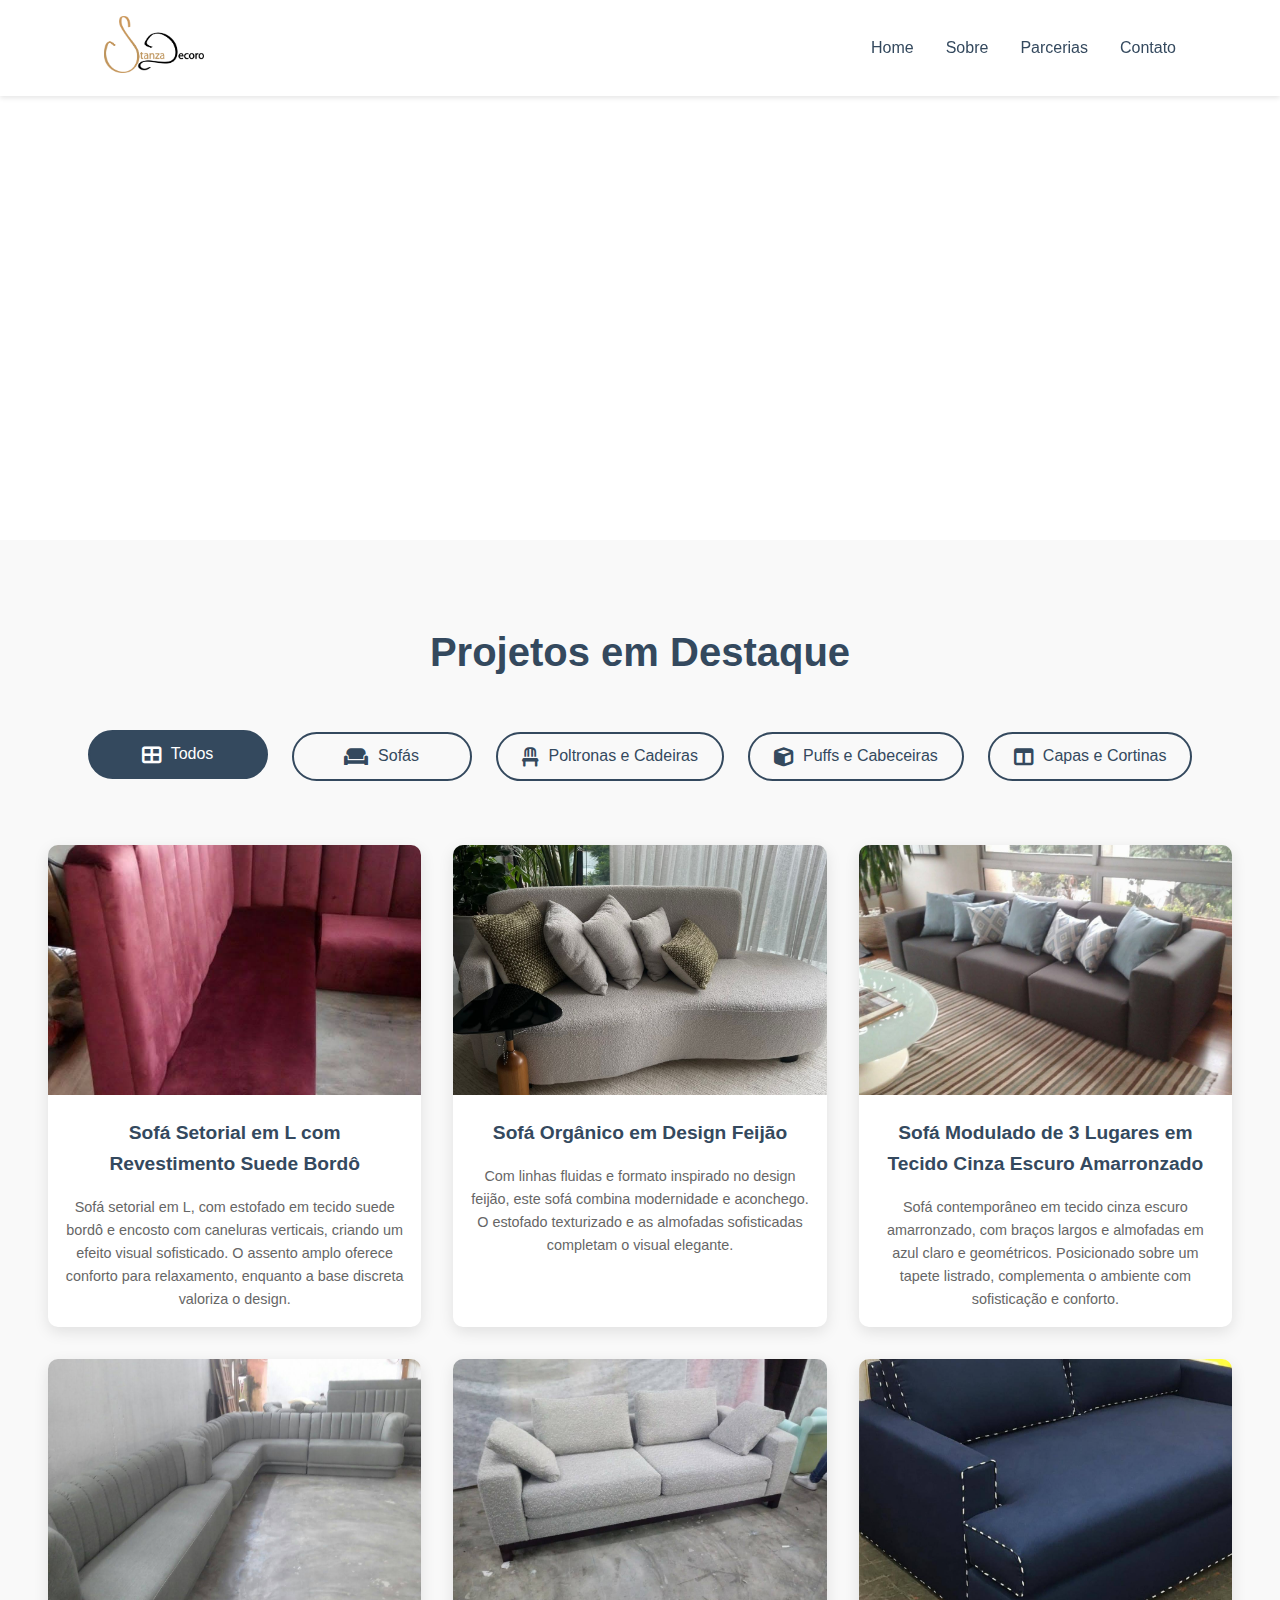
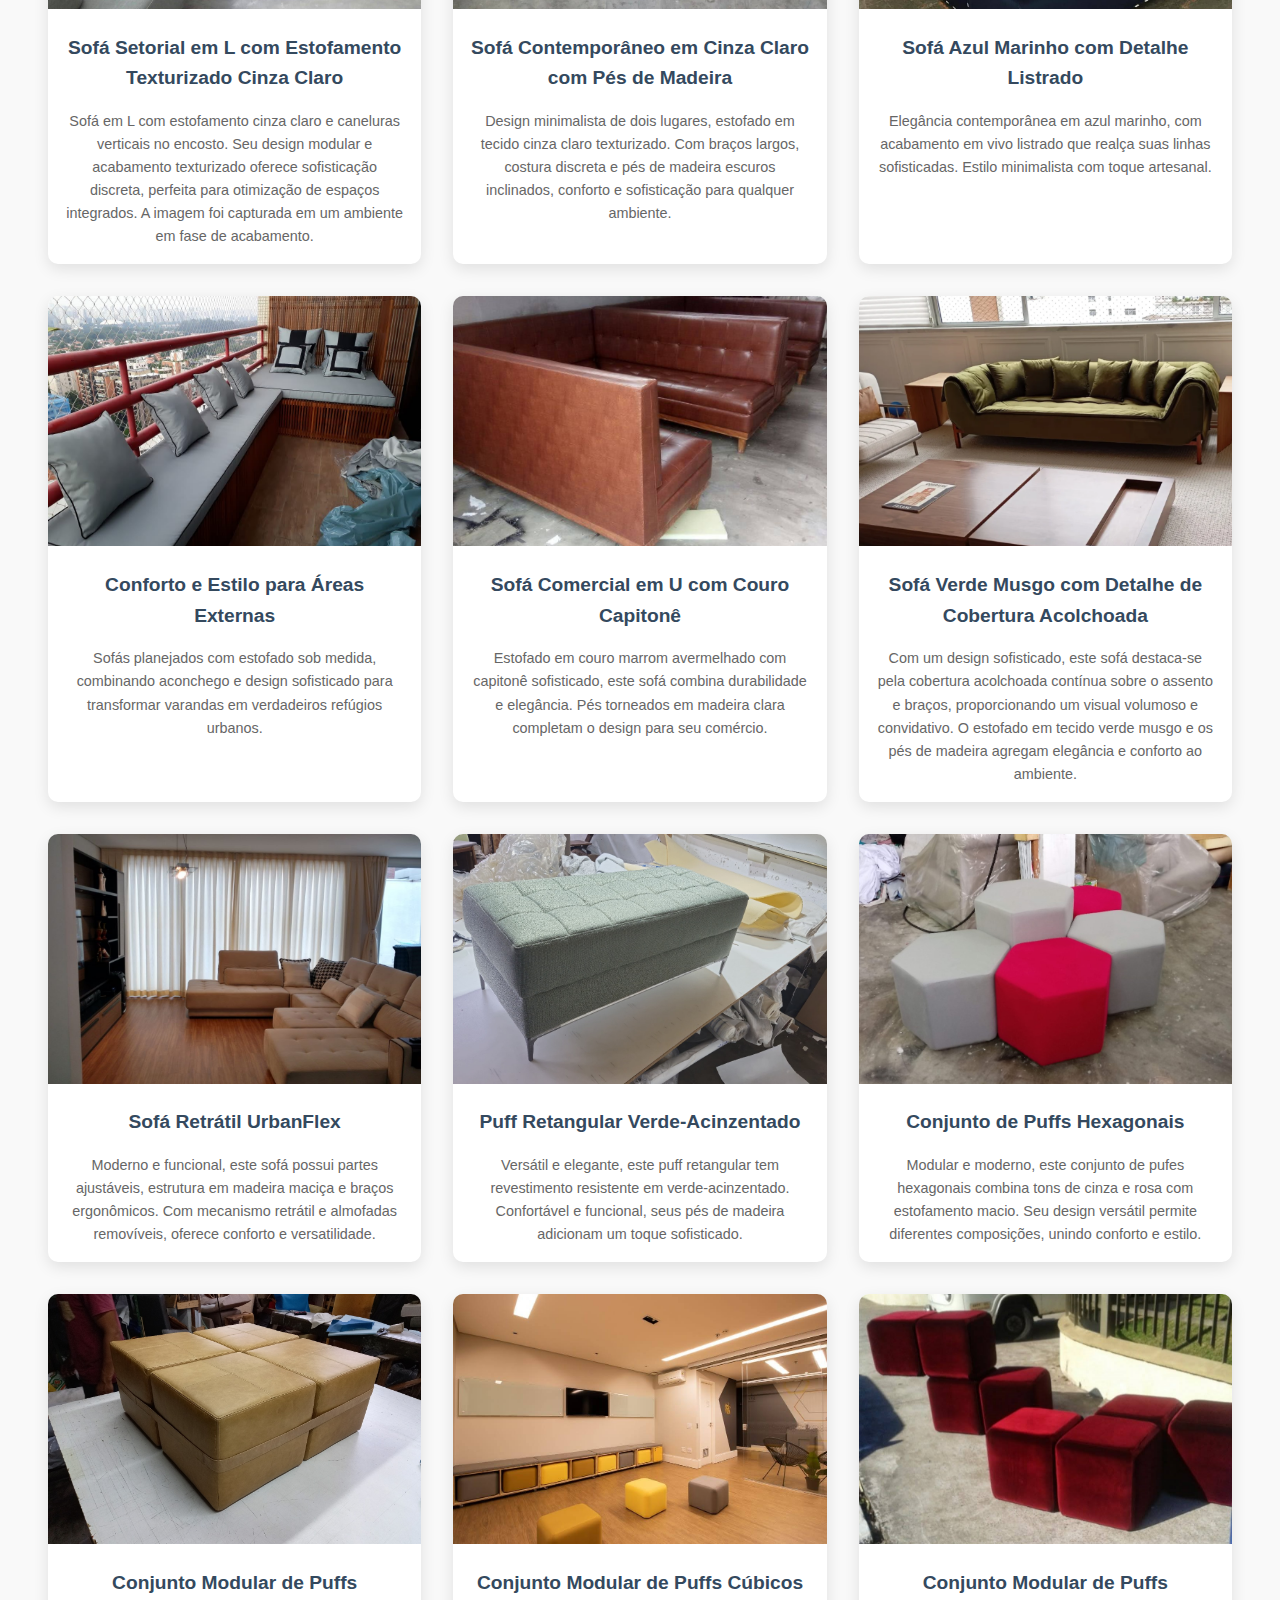
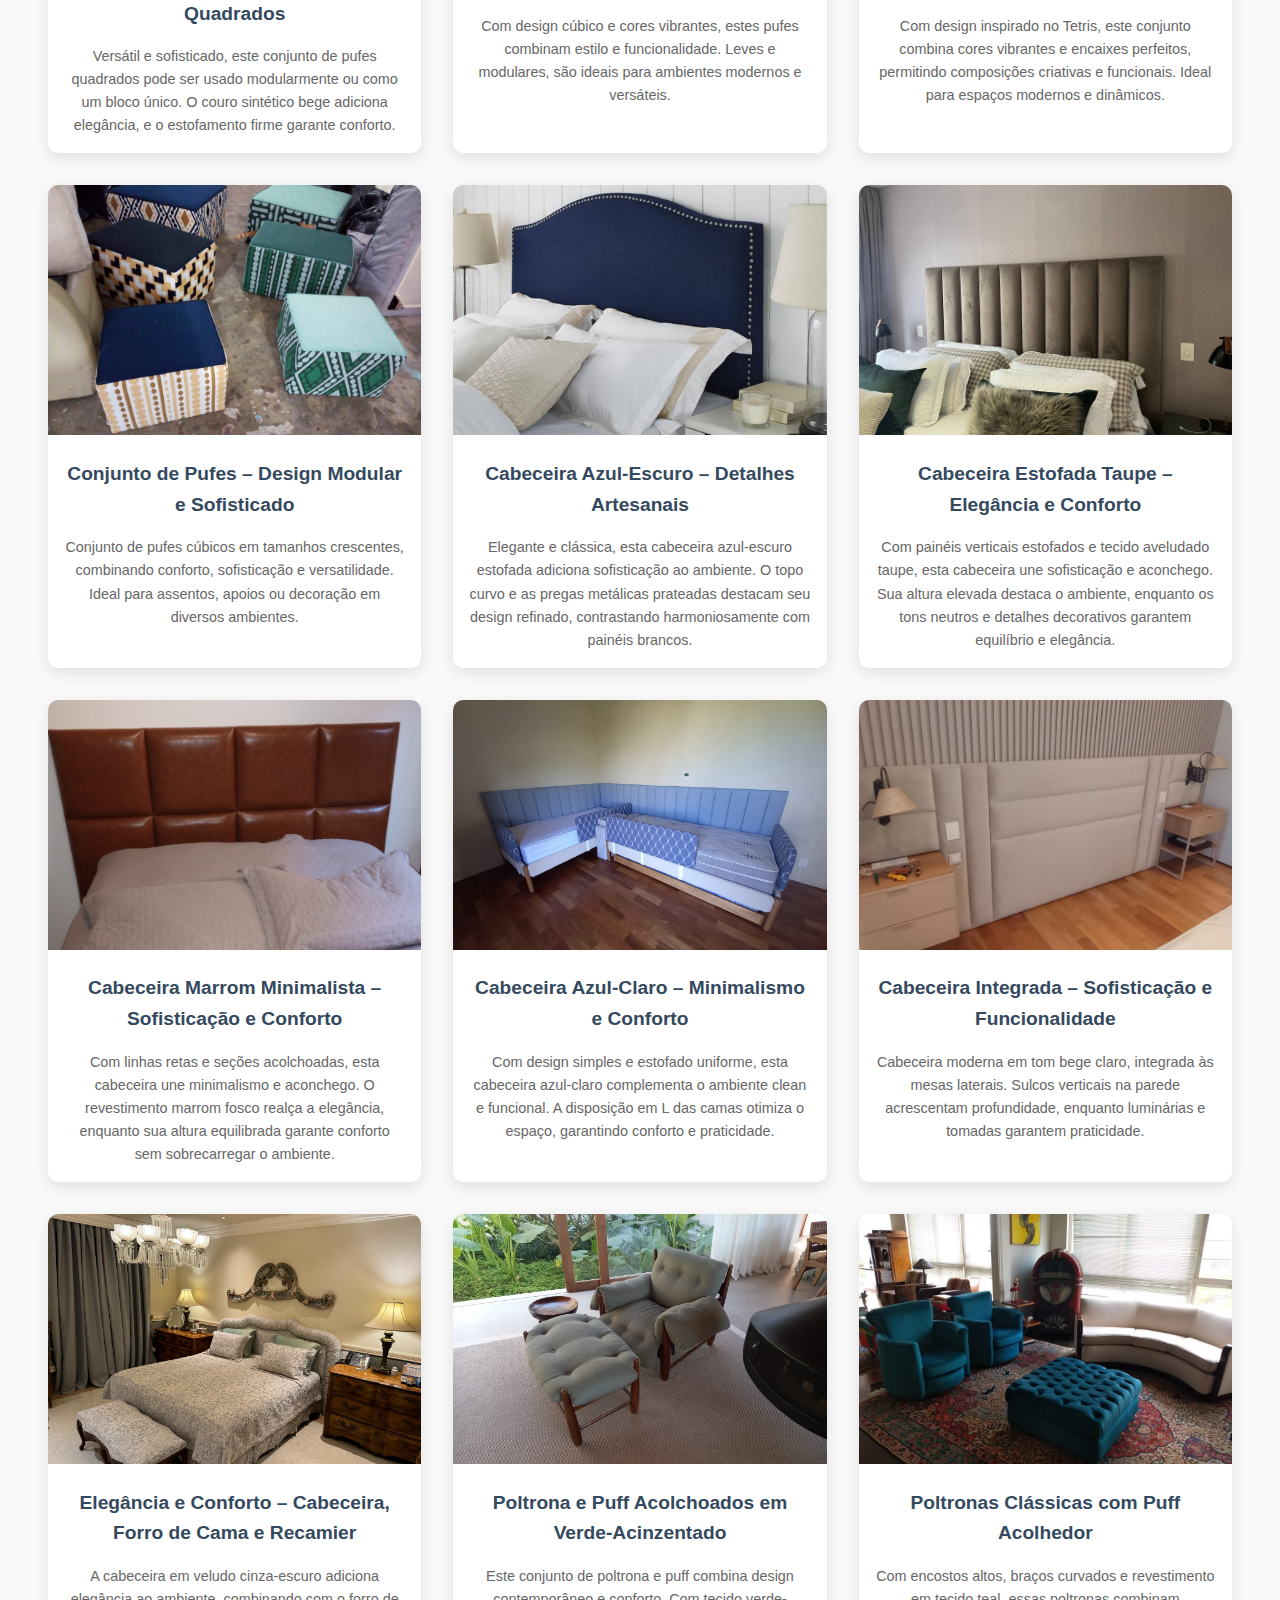
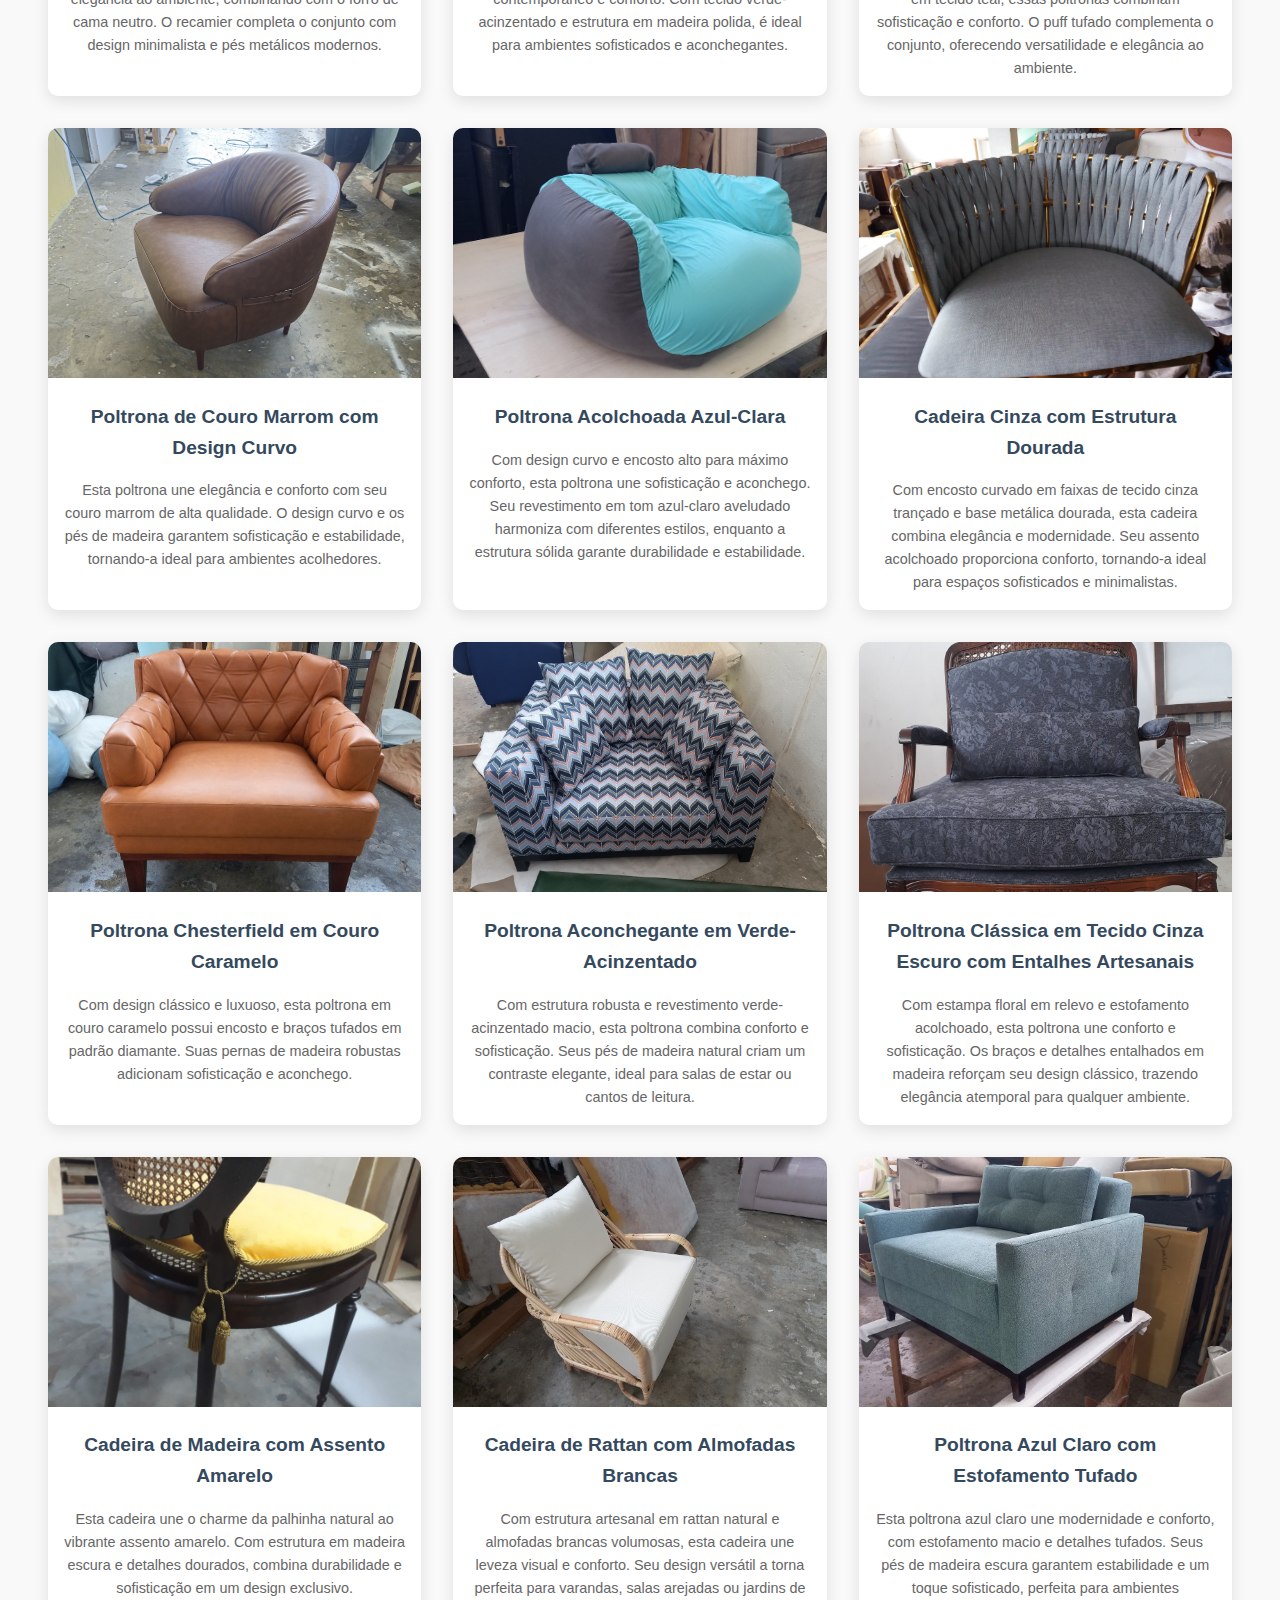
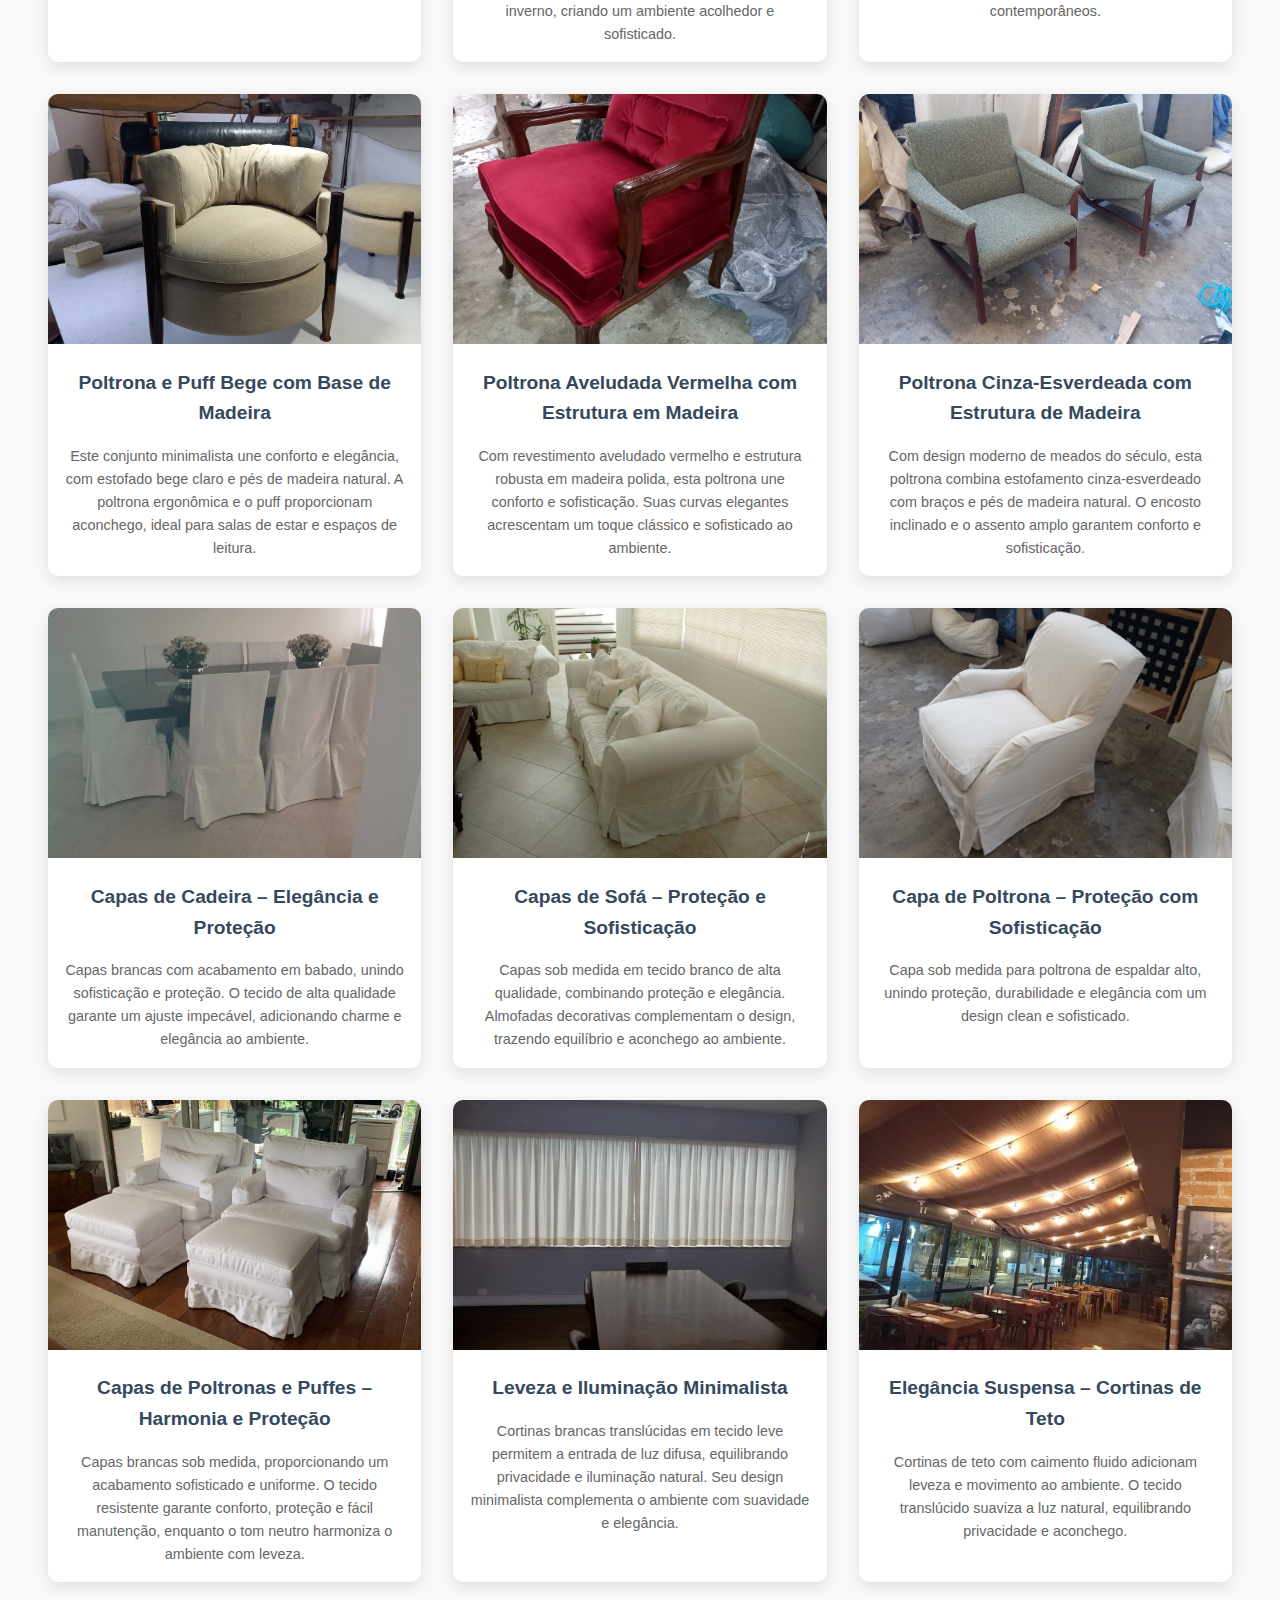
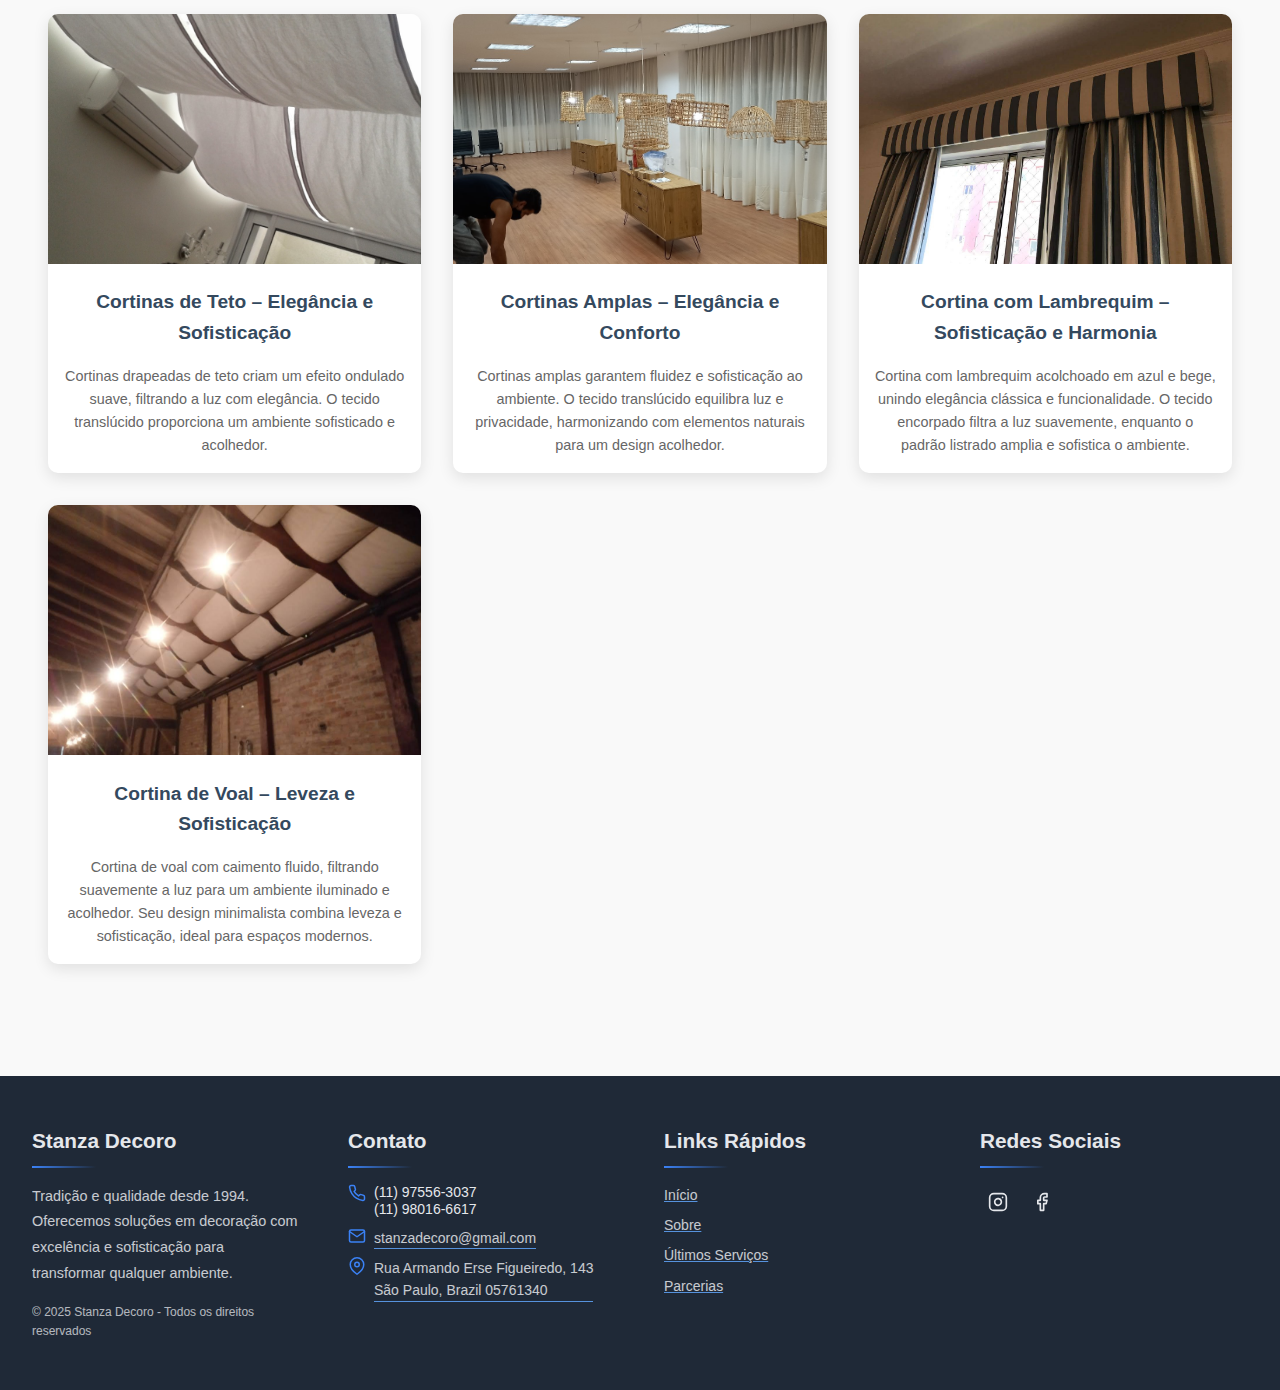
<file: portfolio.html>
<!DOCTYPE html>
<html lang="pt-BR">

<head>
    <meta charset="UTF-8">
    <meta name="viewport" content="width=device-width, initial-scale=1.0">
    <title>Portfólio - Stanza Decoro | Estofados e Decoração de Alta Qualidade</title>
    <meta name="description" content="Conheça nosso portfólio de sofás, poltronas, puffs, cabeceiras e revestimentos personalizados para sua casa ou escritório.">
    <meta name="keywords" content="estofados, sofás, poltronas, decoração, móveis sob medida, Stanza Decoro">
    <link rel="stylesheet" href="style.css">
    <link rel="stylesheet" href="https://cdnjs.cloudflare.com/ajax/libs/font-awesome/6.0.0/css/all.min.css">
    <link rel="apple-touch-icon" sizes="180x180" href="Nova pasta/apple-touch-icon.png">
    <link rel="icon" type="image/png" sizes="32x32" href="Nova pasta/favicon-32x32.png">
    <link rel="icon" type="image/png" sizes="16x16" href="Nova pasta/favicon-16x16.png">
    <link rel="manifest" href="/site.webmanifest">
</head>

<body>
    <header>
        <nav>
            <a href="index.html" class="logo"><img src="icon/Logo Stanza Decoro Grande.png" alt="Logo Stanza Decoro"></a>
            <div class="menu-toggle">
                <span></span>
                <span></span>
                <span></span>
            </div>
            <ul class="nav-links">
                <li><a href="index.html">Home</a></li>
                <li><a href="index.html#sobre">Sobre</a></li>
                <li><a href="index.html#parceiros">Parcerias</a></li>
                <li><a href="index.html#contato">Contato</a></li>
            </ul>
        </nav>
    </header>

    <main>
        <section class="portfolio-hero fade-in">
            <div class="hero-content">
                <h1>Nosso Portfólio</h1>
                <p>Conheça nossos principais projetos e trabalhos de destaque</p>
            </div>
        </section>

        <section class="portfolio-gallery">
            <h2>Projetos em Destaque</h2>

            <div class="portfolio-filters">
                <button class="filter-button active" data-filter="todos">
                    <i class="fas fa-th-large filter-icon"></i>Todos
                </button>
                <button class="filter-button" data-filter="sofas">
                    <i class="fas fa-couch filter-icon"></i>Sofás
                </button>
                <button class="filter-button" data-filter="assentos">
                    <i class="fas fa-chair filter-icon"></i>Poltronas e Cadeiras
                </button>
                <button class="filter-button" data-filter="complementos">
                    <i class="fas fa-cube filter-icon"></i>Puffs e Cabeceiras
                </button>
                <button class="filter-button" data-filter="revestimentos">
                    <i class="fas fa-columns filter-icon"></i>Capas e Cortinas  
                </button>
            </div>

            <div class="gallery-grid">
                <!-- Sofás -->
                <div class="gallery-item" data-category="sofas">
                    <img src="sofas/SOFA-1.jpg" alt="Sofá Setorial em L com Revestimento Suede Bordô">
                    <h3>Sofá Setorial em L com Revestimento Suede Bordô</h3>
                    <p>Sofá setorial em L, com estofado em tecido suede bordô e encosto com caneluras verticais, criando um efeito visual sofisticado. O assento amplo oferece conforto para relaxamento, enquanto a base discreta valoriza o design.</p>
                </div>
                <div class="gallery-item" data-category="sofas">
                    <img src="sofas/SOFA-2.jpg" alt="Sofá Orgânico em Design Feijão">
                    <h3>Sofá Orgânico em Design Feijão</h3>
                    <p>Com linhas fluidas e formato inspirado no design feijão, este sofá combina modernidade e aconchego. O estofado texturizado e as almofadas sofisticadas completam o visual elegante.</p>
                </div>
                <div class="gallery-item" data-category="sofas">
                    <img src="sofas/SOFA-3.jpg" alt="Sofá Modulado de 3 Lugares em Tecido Cinza Escuro">
                    <h3>Sofá Modulado de 3 Lugares em Tecido Cinza Escuro Amarronzado</h3>
                    <p>Sofá contemporâneo em tecido cinza escuro amarronzado, com braços largos e almofadas em azul claro e geométricos. Posicionado sobre um tapete listrado, complementa o ambiente com sofisticação e conforto.</p>
                </div>
                <div class="gallery-item" data-category="sofas">
                    <img src="sofas/SOFA-4.jpg" alt="Sofá Setorial em L com Estofamento Texturizado Cinza Claro">
                    <h3>Sofá Setorial em L com Estofamento Texturizado Cinza Claro</h3>
                    <p>Sofá em L com estofamento cinza claro e caneluras verticais no encosto. Seu design modular e acabamento texturizado oferece sofisticação discreta, perfeita para otimização de espaços integrados. A imagem foi capturada em um ambiente
                        em fase de acabamento.</p>
                </div>
                <div class="gallery-item" data-category="sofas">
                    <img src="sofas/SOFA-5.jpg" alt="Sofá Contemporâneo em Cinza Claro com Pés de Madeira">
                    <h3>Sofá Contemporâneo em Cinza Claro com Pés de Madeira</h3>
                    <p>Design minimalista de dois lugares, estofado em tecido cinza claro texturizado. Com braços largos, costura discreta e pés de madeira escuros inclinados, conforto e sofisticação para qualquer ambiente.</p>
                </div>
                <div class="gallery-item" data-category="sofas">
                    <img src="sofas/SOFA-6.jpg" alt="Sofá Azul Marinho com Detalhe Listrado">
                    <h3>Sofá Azul Marinho com Detalhe Listrado</h3>
                    <p>Elegância contemporânea em azul marinho, com acabamento em vivo listrado que realça suas linhas sofisticadas. Estilo minimalista com toque artesanal.</p>
                </div>
                <div class="gallery-item" data-category="sofas">
                    <img src="sofas/SOFA-7.jpg" alt="Sofá para Áreas Externas">
                    <h3>Conforto e Estilo para Áreas Externas</h3>
                    <p>Sofás planejados com estofado sob medida, combinando aconchego e design sofisticado para transformar varandas em verdadeiros refúgios urbanos.</p>
                </div>
                <div class="gallery-item" data-category="sofas">
                    <img src="sofas/SOFA-8.jpg" alt="Sofá Comercial em U com Couro Capitonê">
                    <h3>Sofá Comercial em U com Couro Capitonê</h3>
                    <p>Estofado em couro marrom avermelhado com capitonê sofisticado, este sofá combina durabilidade e elegância. Pés torneados em madeira clara completam o design para seu comércio.</p>
                </div>
                <div class="gallery-item" data-category="sofas">
                    <img src="sofas/SOFA-9.png" alt="Sofá Verde Musgo com Detalhe de Cobertura Acolchoada">
                    <h3>Sofá Verde Musgo com Detalhe de Cobertura Acolchoada</h3>
                    <p>Com um design sofisticado, este sofá destaca-se pela cobertura acolchoada contínua sobre o assento e braços, proporcionando um visual volumoso e convidativo. O estofado em tecido verde musgo e os pés de madeira agregam elegância e
                        conforto ao ambiente.</p>
                </div>
                <div class="gallery-item" data-category="sofas">
                    <img src="sofas/SOFA-10.jpg" alt="Sofá Retrátil UrbanFlex">
                    <h3>Sofá Retrátil UrbanFlex</h3>
                    <p>Moderno e funcional, este sofá possui partes ajustáveis, estrutura em madeira maciça e braços ergonômicos. Com mecanismo retrátil e almofadas removíveis, oferece conforto e versatilidade.</p>
                </div>



                <!-- Puffs e Cabeceiras -->

                <div class="gallery-item" data-category="complementos">
                    <img src="pufs/pufs-7.jpg" alt="Puff Adicional 7">
                    <h3>Puff Retangular Verde-Acinzentado</h3>
                    <p>Versátil e elegante, este puff retangular tem revestimento resistente em verde-acinzentado. Confortável e funcional, seus pés de madeira adicionam um toque sofisticado.</p>
                </div>
                <div class="gallery-item" data-category="complementos">
                    <img src="pufs/pufs-8.jpg" alt="Puff Adicional 8">
                    <h3>Conjunto de Puffs Hexagonais</h3>
                    <p>Modular e moderno, este conjunto de pufes hexagonais combina tons de cinza e rosa com estofamento macio. Seu design versátil permite diferentes composições, unindo conforto e estilo.</p>
                </div>
                <div class="gallery-item" data-category="complementos">
                    <img src="pufs/pufs-9.jpg" alt="Puff Adicional 9">
                    <h3>Conjunto Modular de Puffs Quadrados</h3>
                    <p>Versátil e sofisticado, este conjunto de pufes quadrados pode ser usado modularmente ou como um bloco único. O couro sintético bege adiciona elegância, e o estofamento firme garante conforto.</p>
                </div>
                <div class="gallery-item" data-category="complementos">
                    <img src="pufs/pufs-10.jpg" alt="Puff Adicional 10">
                    <h3>Conjunto Modular de Puffs Cúbicos</h3>
                    <p>Com design cúbico e cores vibrantes, estes pufes combinam estilo e funcionalidade. Leves e modulares, são ideais para ambientes modernos e versáteis.</p>
                </div>
                <div class="gallery-item" data-category="complementos">
                    <img src="pufs/pufs-11.jpg" alt="Puff Adicional 11">
                    <h3>Conjunto Modular de Puffs</h3>
                    <p>Com design inspirado no Tetris, este conjunto combina cores vibrantes e encaixes perfeitos, permitindo composições criativas e funcionais. Ideal para espaços modernos e dinâmicos.</p>
                </div>
                <div class="gallery-item" data-category="complementos">
                    <img src="pufs/pufs-12.jpg" alt="Puff Adicional 12">
                    <h3>Conjunto de Pufes – Design Modular e Sofisticado</h3>
                    <p>Conjunto de pufes cúbicos em tamanhos crescentes, combinando conforto, sofisticação e versatilidade. Ideal para assentos, apoios ou decoração em diversos ambientes.</p>
                </div>

                <div class="gallery-item" data-category="complementos">
                    <img src="cabeceiras/cabeceiras-2.jpg" alt="Cabeceira Capitonê Clássica">
                    <h3>Cabeceira Azul-Escuro – Detalhes Artesanais</h3>
                    <p>Elegante e clássica, esta cabeceira azul-escuro estofada adiciona sofisticação ao ambiente. O topo curvo e as pregas metálicas prateadas destacam seu design refinado, contrastando harmoniosamente com painéis brancos.</p>
                </div>
                <div class="gallery-item" data-category="complementos">
                    <img src="cabeceiras/cabeceiras-3.jpg" alt="Cabeceira Estofada Contemporânea">
                    <h3>Cabeceira Estofada Taupe – Elegância e Conforto</h3>
                    <p>Com painéis verticais estofados e tecido aveludado taupe, esta cabeceira une sofisticação e aconchego. Sua altura elevada destaca o ambiente, enquanto os tons neutros e detalhes decorativos garantem equilíbrio e elegância.</p>
                </div>
                <div class="gallery-item" data-category="complementos">
                    <img src="cabeceiras/cabeceiras-4.jpg" alt="Cabeceira Estofada Contemporânea">
                    <h3>Cabeceira Marrom Minimalista – Sofisticação e Conforto</h3>
                    <p>Com linhas retas e seções acolchoadas, esta cabeceira une minimalismo e aconchego. O revestimento marrom fosco realça a elegância, enquanto sua altura equilibrada garante conforto sem sobrecarregar o ambiente.</p>
                </div>
                <div class="gallery-item" data-category="complementos">
                    <img src="cabeceiras/cabeceiras-5.jpg" alt="Cabeceira Estofada Contemporânea">
                    <h3>Cabeceira Azul-Claro – Minimalismo e Conforto</h3>
                    <p>Com design simples e estofado uniforme, esta cabeceira azul-claro complementa o ambiente clean e funcional. A disposição em L das camas otimiza o espaço, garantindo conforto e praticidade.</p>
                </div>
                <div class="gallery-item" data-category="complementos">
                    <img src="cabeceiras/cabeceiras-6.jpg" alt="Cabeceira Estofada Contemporânea">
                    <h3>Cabeceira Integrada – Sofisticação e Funcionalidade</h3>
                    <p>Cabeceira moderna em tom bege claro, integrada às mesas laterais. Sulcos verticais na parede acrescentam profundidade, enquanto luminárias e tomadas garantem praticidade.</p>
                </div>
                <div class="gallery-item" data-category="complementos">
                    <img src="cabeceiras/cabeceiras-7.jpg" alt="Cabeceira Estofada Contemporânea">
                    <h3>Elegância e Conforto – Cabeceira, Forro de Cama e Recamier</h3>
                    <p>A cabeceira em veludo cinza-escuro adiciona elegância ao ambiente, combinando com o forro de cama neutro. O recamier completa o conjunto com design minimalista e pés metálicos modernos.</p>
                </div>





                <!-- Adicionando novas imagens de Puffs -->


                <!-- Adicionando novas imagens de Poltronas -->
                <div class="gallery-item" data-category="assentos">
                    <img src="poltronas/poltronas-10.jpg" alt="Poltrona Adicional 11">
                    <h3>Poltrona e Puff Acolchoados em Verde-Acinzentado</h3>
                    <p>Este conjunto de poltrona e puff combina design contemporâneo e conforto. Com tecido verde-acinzentado e estrutura em madeira polida, é ideal para ambientes sofisticados e aconchegantes.</p>
                </div>

                <div class="gallery-item" data-category="assentos">
                    <img src="poltronas/poltronas-11.jpg" alt="Poltrona Adicional 11">
                    <h3>Poltronas Clássicas com Puff Acolhedor</h3>
                    <p>Com encostos altos, braços curvados e revestimento em tecido teal, essas poltronas combinam sofisticação e conforto. O puff tufado complementa o conjunto, oferecendo versatilidade e elegância ao ambiente.</p>
                </div>
                <div class="gallery-item" data-category="assentos">
                    <img src="poltronas/poltronas-12.jpg" alt="Poltrona Adicional 12">
                    <h3>Poltrona de Couro Marrom com Design Curvo</h3>
                    <p>Esta poltrona une elegância e conforto com seu couro marrom de alta qualidade. O design curvo e os pés de madeira garantem sofisticação e estabilidade, tornando-a ideal para ambientes acolhedores.</p>
                </div>
                <div class="gallery-item" data-category="assentos">
                    <img src="poltronas/poltronas-13.jpg" alt="Poltrona Adicional 13">
                    <h3>Poltrona Acolchoada Azul-Clara</h3>
                    <p>Com design curvo e encosto alto para máximo conforto, esta poltrona une sofisticação e aconchego. Seu revestimento em tom azul-claro aveludado harmoniza com diferentes estilos, enquanto a estrutura sólida garante durabilidade e estabilidade.</p>
                </div>
                <div class="gallery-item" data-category="assentos">
                    <img src="poltronas/poltronas-14.jpg" alt="Poltrona Adicional 14">
                    <h3>Cadeira Cinza com Estrutura Dourada</h3>
                    <p>Com encosto curvado em faixas de tecido cinza trançado e base metálica dourada, esta cadeira combina elegância e modernidade. Seu assento acolchoado proporciona conforto, tornando-a ideal para espaços sofisticados e minimalistas.</p>
                </div>
                <div class="gallery-item" data-category="assentos">
                    <img src="poltronas/poltronas-15.jpg" alt="Poltrona Adicional 15">
                    <h3>Poltrona Chesterfield em Couro Caramelo</h3>
                    <p>Com design clássico e luxuoso, esta poltrona em couro caramelo possui encosto e braços tufados em padrão diamante. Suas pernas de madeira robustas adicionam sofisticação e aconchego.</p>
                </div>
                <div class="gallery-item" data-category="assentos">
                    <img src="poltronas/poltronas-16.jpg" alt="Poltrona Adicional 16">
                    <h3>Poltrona Aconchegante em Verde-Acinzentado</h3>
                    <p>Com estrutura robusta e revestimento verde-acinzentado macio, esta poltrona combina conforto e sofisticação. Seus pés de madeira natural criam um contraste elegante, ideal para salas de estar ou cantos de leitura.</p>
                </div>
                <div class="gallery-item" data-category="assentos">
                    <img src="poltronas/poltronas-17.jpg" alt="Poltrona Adicional 17">
                    <h3>Poltrona Clássica em Tecido Cinza Escuro com Entalhes Artesanais</h3>
                    <p>Com estampa floral em relevo e estofamento acolchoado, esta poltrona une conforto e sofisticação. Os braços e detalhes entalhados em madeira reforçam seu design clássico, trazendo elegância atemporal para qualquer ambiente.</p>
                </div>
                <div class="gallery-item" data-category="assentos">
                    <img src="poltronas/poltronas-18.jpg" alt="Poltrona Adicional 18">
                    <h3>Cadeira de Madeira com Assento Amarelo</h3>
                    <p>Esta cadeira une o charme da palhinha natural ao vibrante assento amarelo. Com estrutura em madeira escura e detalhes dourados, combina durabilidade e sofisticação em um design exclusivo.</p>
                </div>
                <div class="gallery-item" data-category="assentos">
                    <img src="poltronas/poltronas-19.jpg" alt="Poltrona Adicional 19">
                    <h3>Cadeira de Rattan com Almofadas Brancas</h3>
                    <p>Com estrutura artesanal em rattan natural e almofadas brancas volumosas, esta cadeira une leveza visual e conforto. Seu design versátil a torna perfeita para varandas, salas arejadas ou jardins de inverno, criando um ambiente acolhedor
                        e sofisticado.</p>
                </div>
                <div class="gallery-item" data-category="assentos">
                    <img src="poltronas/poltronas-20.jpg" alt="Poltrona Adicional 20">
                    <h3>Poltrona Azul Claro com Estofamento Tufado</h3>
                    <p>Esta poltrona azul claro une modernidade e conforto, com estofamento macio e detalhes tufados. Seus pés de madeira escura garantem estabilidade e um toque sofisticado, perfeita para ambientes contemporâneos.</p>
                </div>
                <div class="gallery-item" data-category="assentos">
                    <img src="poltronas/poltronas-21.jpg" alt="Poltrona Adicional 21">
                    <h3>Poltrona e Puff Bege com Base de Madeira</h3>
                    <p>Este conjunto minimalista une conforto e elegância, com estofado bege claro e pés de madeira natural. A poltrona ergonômica e o puff proporcionam aconchego, ideal para salas de estar e espaços de leitura.</p>
                </div>
                <div class="gallery-item" data-category="assentos">
                    <img src="poltronas/poltronas-22.jpg" alt="Poltrona Adicional 22">
                    <h3>Poltrona Aveludada Vermelha com Estrutura em Madeira</h3>
                    <p>Com revestimento aveludado vermelho e estrutura robusta em madeira polida, esta poltrona une conforto e sofisticação. Suas curvas elegantes acrescentam um toque clássico e sofisticado ao ambiente.</p>
                </div>
                <div class="gallery-item" data-category="assentos">
                    <img src="poltronas/poltronas-23.jpg" alt="Poltrona Adicional 23">
                    <h3>Poltrona Cinza-Esverdeada com Estrutura de Madeira</h3>
                    <p>Com design moderno de meados do século, esta poltrona combina estofamento cinza-esverdeado com braços e pés de madeira natural. O encosto inclinado e o assento amplo garantem conforto e sofisticação.</p>
                </div>

                <!-- Capas e Cortinas -->


                <div class="gallery-item" data-category="revestimentos">
                    <img src="capas/capas-1.jpg" alt="Capa de Sofá Personalizada">
                    <h3>Capas de Cadeira – Elegância e Proteção</h3>
                    <p>Capas brancas com acabamento em babado, unindo sofisticação e proteção. O tecido de alta qualidade garante um ajuste impecável, adicionando charme e elegância ao ambiente.</p>
                </div>
                <div class="gallery-item" data-category="revestimentos">
                    <img src="capas/capas-2.jpg" alt="Capa de Poltrona Premium">
                    <h3>Capas de Sofá – Proteção e Sofisticação</h3>
                    <p>Capas sob medida em tecido branco de alta qualidade, combinando proteção e elegância. Almofadas decorativas complementam o design, trazendo equilíbrio e aconchego ao ambiente.</p>
                </div>
                <div class="gallery-item" data-category="revestimentos">
                    <img src="capas/capas-3.jpg" alt="Revestimento de Almofadas">
                    <h3>Capa de Poltrona – Proteção com Sofisticação</h3>
                    <p>Capa sob medida para poltrona de espaldar alto, unindo proteção, durabilidade e elegância com um design clean e sofisticado.</p>
                </div>
                <div class="gallery-item" data-category="revestimentos">
                    <img src="capas/capas-4.jpg" alt="Conjunto de Capas Decorativas">
                    <h3>Capas de Poltronas e Puffes – Harmonia e Proteção</h3>
                    <p>Capas brancas sob medida, proporcionando um acabamento sofisticado e uniforme. O tecido resistente garante conforto, proteção e fácil manutenção, enquanto o tom neutro harmoniza o ambiente com leveza.</p>
                </div>

                <div class="gallery-item" data-category="revestimentos">
                    <img src="cortinas/cortinas-1.jpg" alt="Cortina Elegante Blackout">
                    <h3>Leveza e Iluminação Minimalista</h3>
                    <p>Cortinas brancas translúcidas em tecido leve permitem a entrada de luz difusa, equilibrando privacidade e iluminação natural. Seu design minimalista complementa o ambiente com suavidade e elegância.</p>
                </div>
                <div class="gallery-item" data-category="revestimentos">
                    <img src="cortinas/cortinas-2.PNG" alt="Capa Sob Medida Premium">
                    <h3>Elegância Suspensa – Cortinas de Teto</h3>
                    <p>Cortinas de teto com caimento fluido adicionam leveza e movimento ao ambiente. O tecido translúcido suaviza a luz natural, equilibrando privacidade e aconchego.</p>
                </div>
                <div class="gallery-item" data-category="revestimentos">
                    <img src="cortinas/cortinas-3.jpg" alt="Cortina Voil Translúcida">
                    <h3>Cortinas de Teto – Elegância e Sofisticação</h3>
                    <p>Cortinas drapeadas de teto criam um efeito ondulado suave, filtrando a luz com elegância. O tecido translúcido proporciona um ambiente sofisticado e acolhedor.</p>
                </div>


                <!-- Adicionando novas imagens de Cortinas -->
                <div class="gallery-item" data-category="revestimentos">
                    <img src="cortinas/cortinas-5.jpg" alt="Cortina Adicional 5">
                    <h3>Cortinas Amplas – Elegância e Conforto</h3>
                    <p>Cortinas amplas garantem fluidez e sofisticação ao ambiente. O tecido translúcido equilibra luz e privacidade, harmonizando com elementos naturais para um design acolhedor.</p>
                </div>
                <div class="gallery-item" data-category="revestimentos">
                    <img src="cortinas/cortinas-6.jpg" alt="Cortina Adicional 6">
                    <h3>Cortina com Lambrequim – Sofisticação e Harmonia</h3>
                    <p>Cortina com lambrequim acolchoado em azul e bege, unindo elegância clássica e funcionalidade. O tecido encorpado filtra a luz suavemente, enquanto o padrão listrado amplia e sofistica o ambiente.</p>
                </div>
                <div class="gallery-item" data-category="revestimentos">
                    <img src="cortinas/cortinas-8.jpg" alt="Cortina Adicional 8">
                    <h3>Cortina de Voal – Leveza e Sofisticação</h3>
                    <p>Cortina de voal com caimento fluido, filtrando suavemente a luz para um ambiente iluminado e acolhedor. Seu design minimalista combina leveza e sofisticação, ideal para espaços modernos.</p>
                </div>

            </div>
        </section>
    </main>


    <div id="footer-container"></div>
    <script src="/footer.js"></script>





    <script src="main.js"></script>
</body>

</html>
</file>
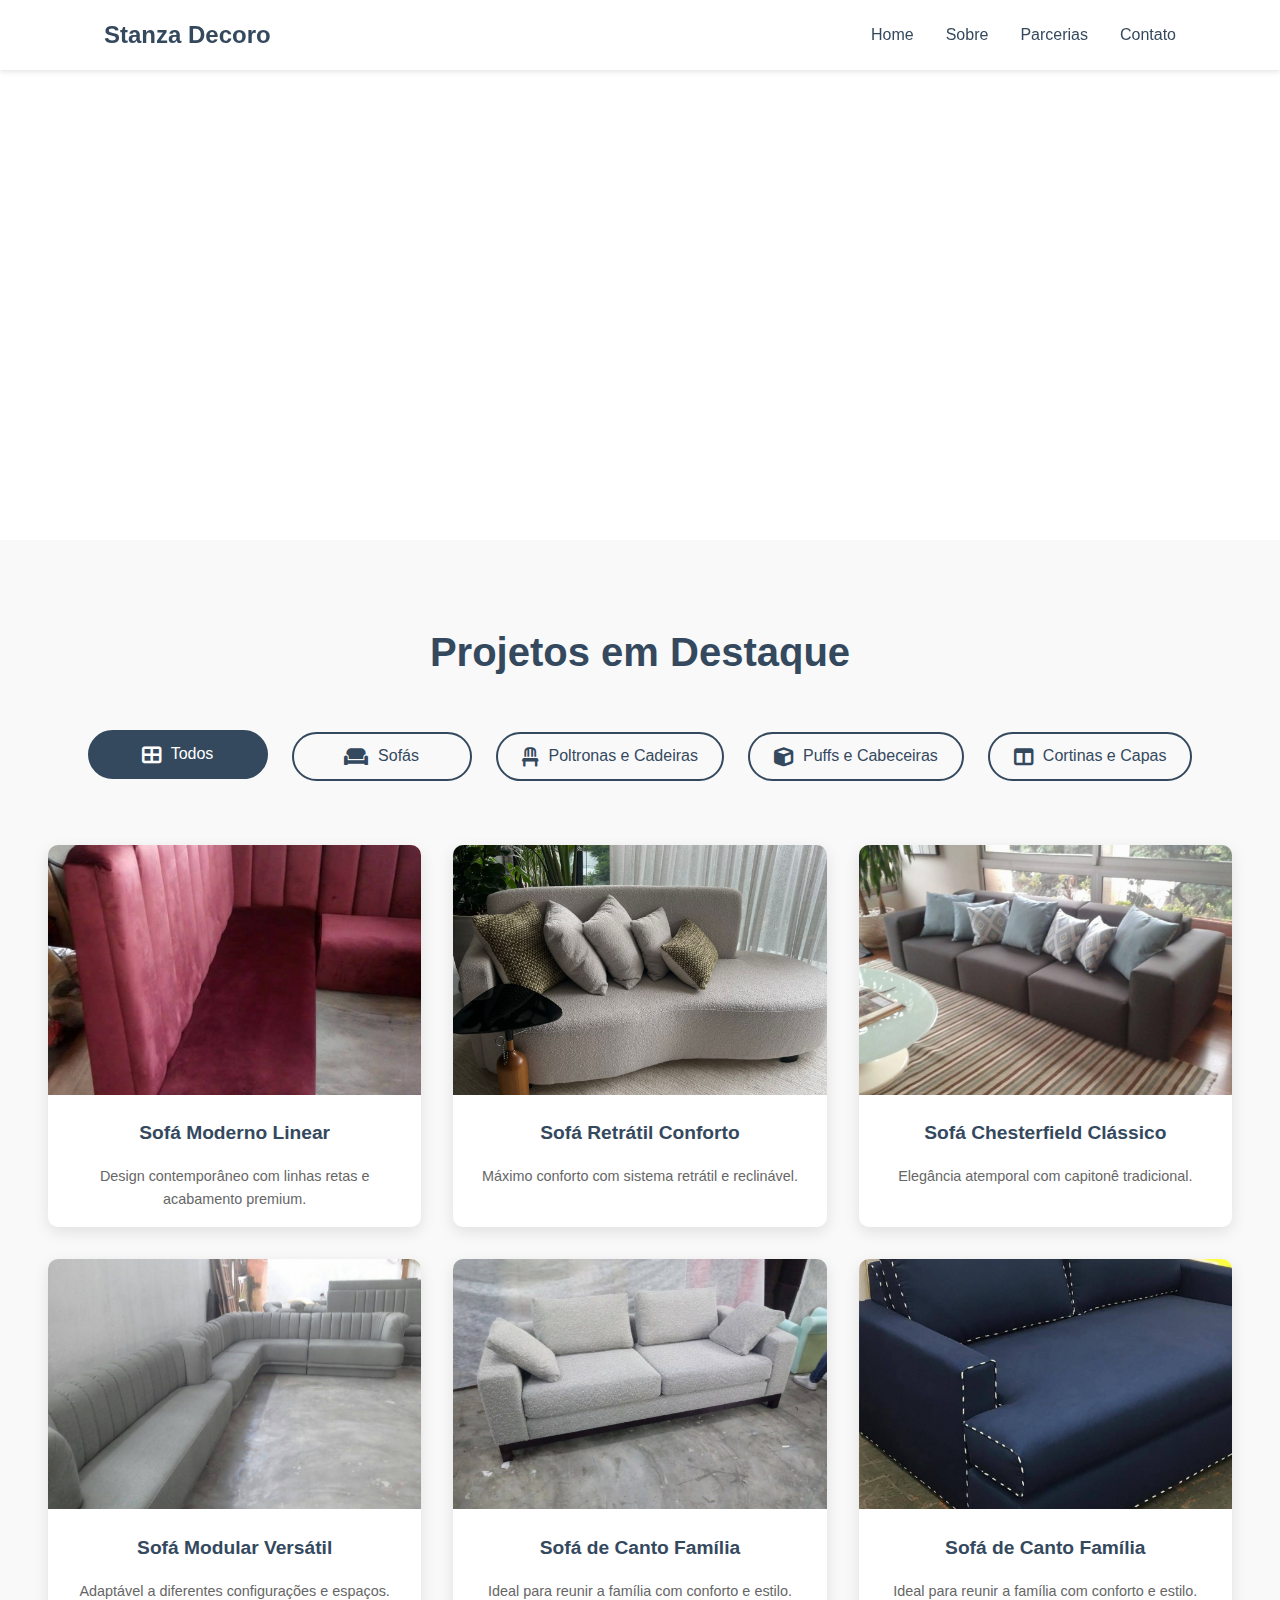
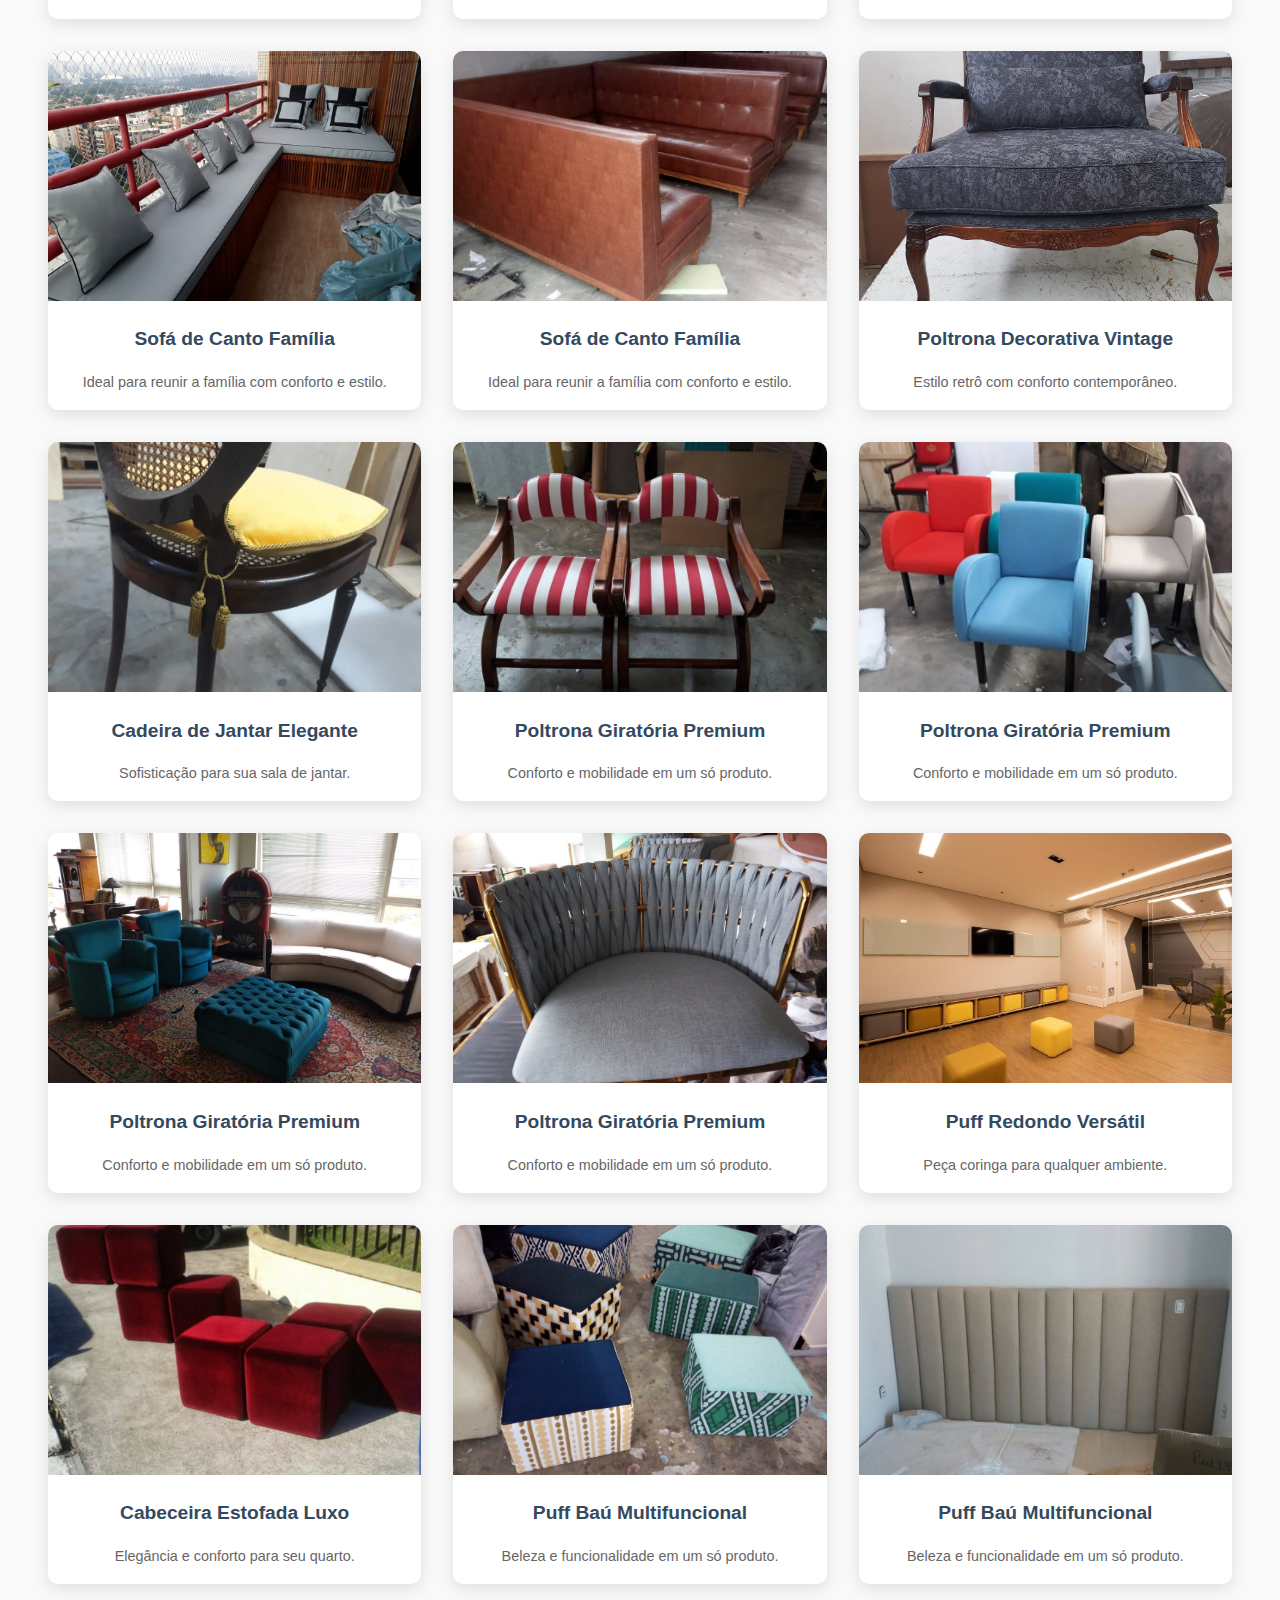
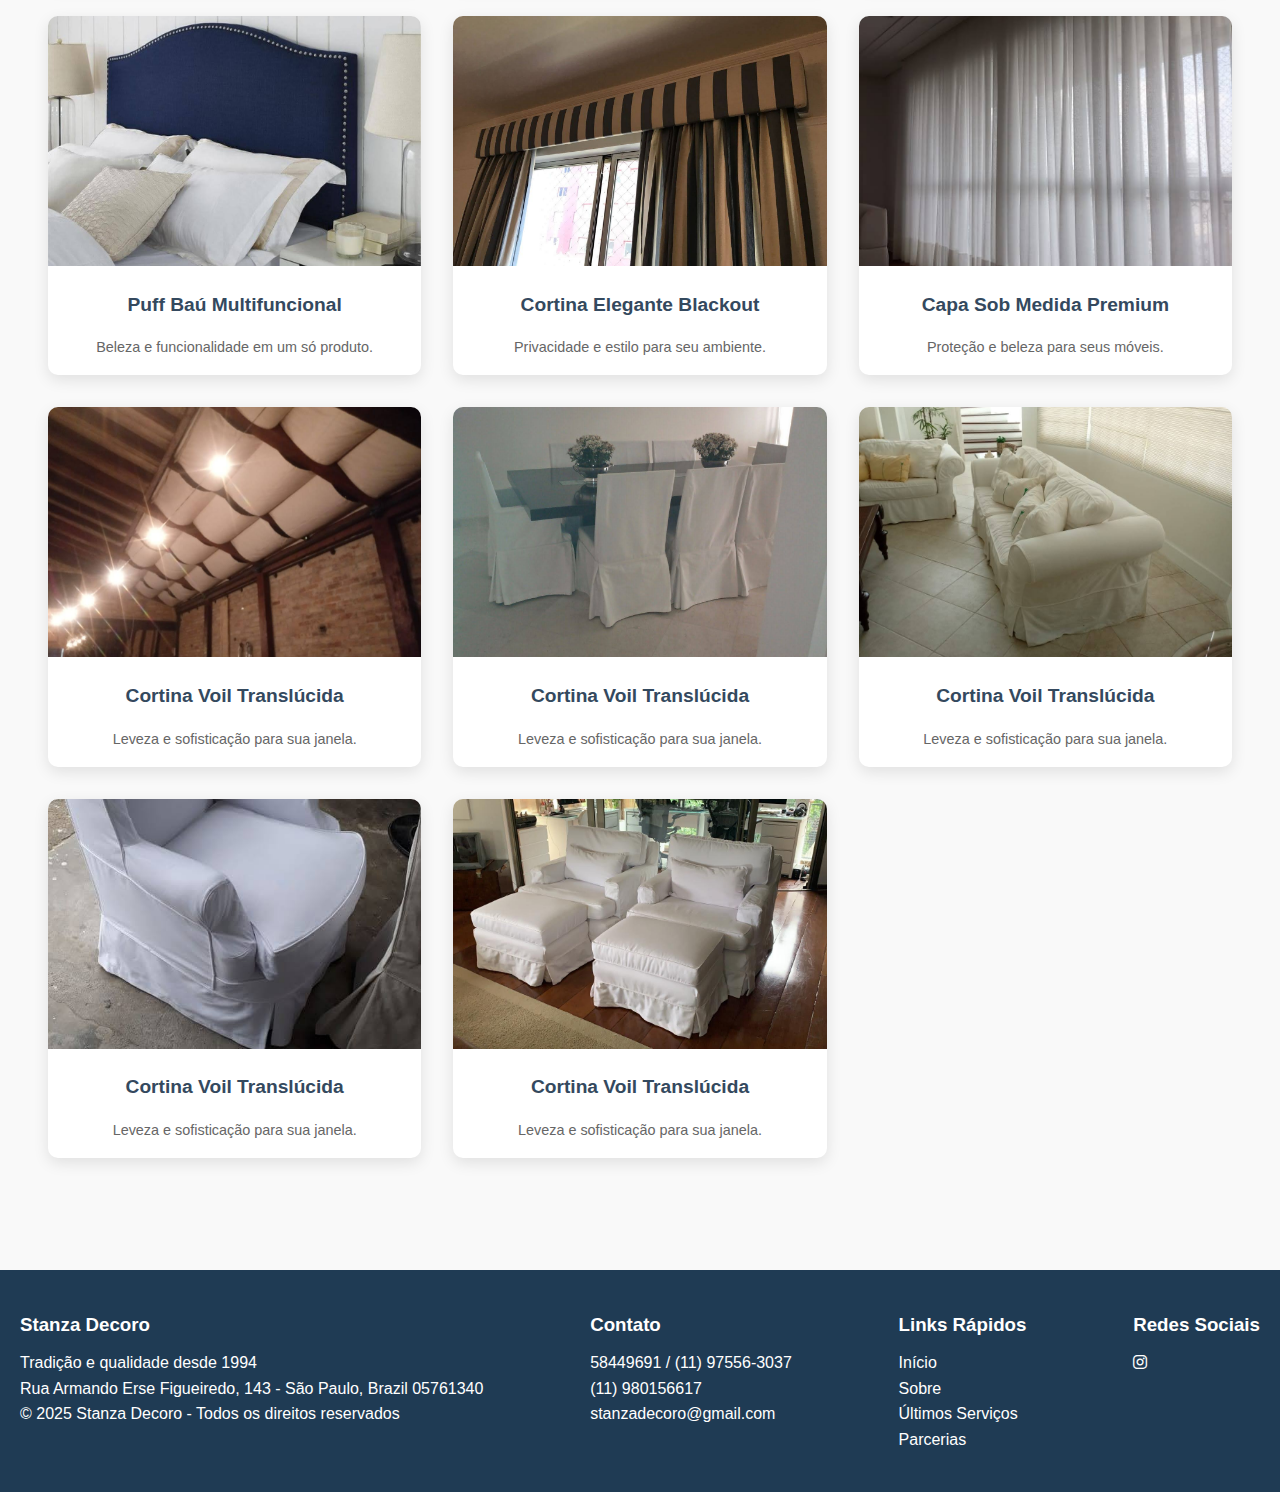
<file: stanza-site/portfolio.html>
<!DOCTYPE html>
<html lang="pt-BR">

<head>
    <meta charset="UTF-8">
    <meta name="viewport" content="width=device-width, initial-scale=1.0">
    <title>Portfólio - Stanza Decoro</title>
    <link rel="stylesheet" href="style.css">
    <link rel="stylesheet" href="https://cdnjs.cloudflare.com/ajax/libs/font-awesome/6.0.0/css/all.min.css">
    <link rel="apple-touch-icon" sizes="180x180" href="Nova pasta/apple-touch-icon.png">
    <link rel="icon" type="image/png" sizes="32x32" href="Nova pasta/favicon-32x32.png">
    <link rel="icon" type="image/png" sizes="16x16" href="Nova pasta/favicon-16x16.png">
    <link rel="manifest" href="/site.webmanifest">
</head>

<body>
    <header>
        <nav>
            <a href="index.html" class="logo">Stanza Decoro</a>
            <div class="menu-toggle">
                <span></span>
                <span></span>
                <span></span>
            </div>
            <ul class="nav-links">
                <li><a href="index.html">Home</a></li>
                <li><a href="index.html#sobre">Sobre</a></li>
                <li><a href="index.html#parceiros">Parcerias</a></li>
                <li><a href="index.html#contato">Contato</a></li>
            </ul>
        </nav>
    </header>

    <main>
        <section class="portfolio-hero fade-in">
            <div class="hero-content">
                <h1>Nosso Portfólio</h1>
                <p>Conheça nossos principais projetos e trabalhos de destaque</p>
            </div>
        </section>

        <section class="portfolio-gallery">
            <h2>Projetos em Destaque</h2>

            <div class="portfolio-filters">
                <button class="filter-button active" data-filter="todos">
                    <i class="fas fa-th-large filter-icon"></i>Todos
                </button>
                <button class="filter-button" data-filter="sofas">
                    <i class="fas fa-couch filter-icon"></i>Sofás
                </button>
                <button class="filter-button" data-filter="assentos">
                    <i class="fas fa-chair filter-icon"></i>Poltronas e Cadeiras
                </button>
                <button class="filter-button" data-filter="complementos">
                    <i class="fas fa-cube filter-icon"></i>Puffs e Cabeceiras
                </button>
                <button class="filter-button" data-filter="revestimentos">
                    <i class="fas fa-columns filter-icon"></i>Cortinas e Capas
                </button>
            </div>

            <div class="gallery-grid">
                <!-- Sofás -->
                <div class="gallery-item" data-category="sofas">
                    <img src="sofas/IMG-20200118-WA0046.jpg" alt="Sofá Moderno">
                    <h3>Sofá Moderno Linear</h3>
                    <p>Design contemporâneo com linhas retas e acabamento premium.</p>
                </div>
                <div class="gallery-item" data-category="sofas">
                    <img src="sofas/Imagem do WhatsApp de 2025-02-17 à(s) 19.31.02_e7b67d85.jpg" alt="Sofá Retrátil">
                    <h3>Sofá Retrátil Conforto</h3>
                    <p>Máximo conforto com sistema retrátil e reclinável.</p>
                </div>
                <div class="gallery-item" data-category="sofas">
                    <img src="sofas/IMG-20190221-WA0023.jpg" alt="Sofá Chesterfield">
                    <h3>Sofá Chesterfield Clássico</h3>
                    <p>Elegância atemporal com capitonê tradicional.</p>
                </div>
                <div class="gallery-item" data-category="sofas">
                    <img src="sofas/IMG-20180303-WA0015.jpg" alt="Sofá Modular">
                    <h3>Sofá Modular Versátil</h3>
                    <p>Adaptável a diferentes configurações e espaços.</p>
                </div>
                <div class="gallery-item" data-category="sofas">
                    <img src="sofas/IMG-20190221-WA0047.jpg" alt="Sofá de Canto">
                    <h3>Sofá de Canto Família</h3>
                    <p>Ideal para reunir a família com conforto e estilo.</p>
                </div>
                <div class="gallery-item" data-category="sofas">
                    <img src="sofas/IMG-20190328-WA0003.jpg" alt="Sofá de Canto">
                    <h3>Sofá de Canto Família</h3>
                    <p>Ideal para reunir a família com conforto e estilo.</p>
                </div>
                <div class="gallery-item" data-category="sofas">
                    <img src="sofas/IMG-20190412-WA0028.jpg" alt="Sofá de Canto">
                    <h3>Sofá de Canto Família</h3>
                    <p>Ideal para reunir a família com conforto e estilo.</p>
                </div>
                <div class="gallery-item" data-category="sofas">
                    <img src="sofas/IMG-20190906-WA0037.jpg" alt="Sofá de Canto">
                    <h3>Sofá de Canto Família</h3>
                    <p>Ideal para reunir a família com conforto e estilo.</p>
                </div>

                <!-- Poltronas e Cadeiras -->
                <div class="gallery-item" data-category="assentos">
                    <img src="poltronas/20200513_093119.jpg" alt="Poltrona Decorativa">
                    <h3>Poltrona Decorativa Vintage</h3>
                    <p>Estilo retrô com conforto contemporâneo.</p>
                </div>
                <div class="gallery-item" data-category="assentos">
                    <img src="poltronas/20200727_204932.jpg" alt="Cadeira de Jantar">
                    <h3>Cadeira de Jantar Elegante</h3>
                    <p>Sofisticação para sua sala de jantar.</p>
                </div>
                <div class="gallery-item" data-category="assentos">
                    <img src="poltronas/IMG-20190423-WA0008.jpg" alt="Poltrona Giratória">
                    <h3>Poltrona Giratória Premium</h3>
                    <p>Conforto e mobilidade em um só produto.</p>
                </div>
                <div class="gallery-item" data-category="assentos">
                    <img src="poltronas/IMG-20190711-WA0051.jpg" alt="Poltrona Giratória">
                    <h3>Poltrona Giratória Premium</h3>
                    <p>Conforto e mobilidade em um só produto.</p>
                </div>
                <div class="gallery-item" data-category="assentos">
                    <img src="poltronas/IMG-20191024-WA0057.jpg" alt="Poltrona Giratória">
                    <h3>Poltrona Giratória Premium</h3>
                    <p>Conforto e mobilidade em um só produto.</p>
                </div>
                <div class="gallery-item" data-category="assentos">
                    <img src="poltronas/IMG_20210319_095009_332.jpg" alt="Poltrona Giratória">
                    <h3>Poltrona Giratória Premium</h3>
                    <p>Conforto e mobilidade em um só produto.</p>
                </div>



                <!-- Puffs e Cabeceiras -->
                <div class="gallery-item" data-category="complementos">
                    <img src="pufs/IMG-20180913-WA0009.jpg" alt="Puff Redondo">
                    <h3>Puff Redondo Versátil</h3>
                    <p>Peça coringa para qualquer ambiente.</p>
                </div>
                <div class="gallery-item" data-category="complementos">
                    <img src="pufs/IMG-20190221-WA0033.jpg" alt="Cabeceira Estofada">
                    <h3>Cabeceira Estofada Luxo</h3>
                    <p>Elegância e conforto para seu quarto.</p>
                </div>
                <div class="gallery-item" data-category="complementos">
                    <img src="pufs/IMG_20211228_200926_342.jpg" alt="Puff Baú">
                    <h3>Puff Baú Multifuncional</h3>
                    <p>Beleza e funcionalidade em um só produto.</p>
                </div>
                <div class="gallery-item" data-category="complementos">
                    <img src="cabeceiras/IMG-20180412-WA0011.jpg" alt="Puff Baú">
                    <h3>Puff Baú Multifuncional</h3>
                    <p>Beleza e funcionalidade em um só produto.</p>
                </div>
                <div class="gallery-item" data-category="complementos">
                    <img src="cabeceiras/IMG-20190308-WA0026.jpg" alt="Puff Baú">
                    <h3>Puff Baú Multifuncional</h3>
                    <p>Beleza e funcionalidade em um só produto.</p>
                </div>
                

                <!-- Cortinas e Capas -->
                <div class="gallery-item" data-category="revestimentos">
                    <img src="cortinas/IMG-20180727-WA0007.jpg" alt="Cortina Elegante">
                    <h3>Cortina Elegante Blackout</h3>
                    <p>Privacidade e estilo para seu ambiente.</p>
                </div>
                <div class="gallery-item" data-category="revestimentos">
                    <img src="cortinas/IMG-20181212-WA0016.jpg" alt="Capa Sob Medida">
                    <h3>Capa Sob Medida Premium</h3>
                    <p>Proteção e beleza para seus móveis.</p>
                </div>
                <div class="gallery-item" data-category="revestimentos">
                    <img src="cortinas/IMG-20190315-WA0006.jpg" alt="Cortina Voil">
                    <h3>Cortina Voil Translúcida</h3>
                    <p>Leveza e sofisticação para sua janela.</p>
                </div>
                <div class="gallery-item" data-category="revestimentos">
                    <img src="capas/IMG-20170926-WA0002.jpg" alt="Cortina Voil">
                    <h3>Cortina Voil Translúcida</h3>
                    <p>Leveza e sofisticação para sua janela.</p>
                </div>
                <div class="gallery-item" data-category="revestimentos">
                    <img src="capas/IMG-20190303-WA0010.jpg" alt="Cortina Voil">
                    <h3>Cortina Voil Translúcida</h3>
                    <p>Leveza e sofisticação para sua janela.</p>
                </div>
                <div class="gallery-item" data-category="revestimentos">
                    <img src="capas/IMG-20190705-WA0015.jpg" alt="Cortina Voil">
                    <h3>Cortina Voil Translúcida</h3>
                    <p>Leveza e sofisticação para sua janela.</p>
                </div>
                <div class="gallery-item" data-category="revestimentos">
                    <img src="capas/IMG-20191128-WA0014.jpg" alt="Cortina Voil">
                    <h3>Cortina Voil Translúcida</h3>
                    <p>Leveza e sofisticação para sua janela.</p>
                </div>

            </div>
        </section>
    </main>

    <div id="footer"></div>
    

    <script>
        fetch("footer.html")
            .then(response => response.text())
            .then(data => {
                document.getElementById("footer").innerHTML = data;
            })
            .catch(error => console.error("Erro ao carregar o footer:", error));
    </script>


    <script src="main.js"></script>
</body>

</html>
</file>
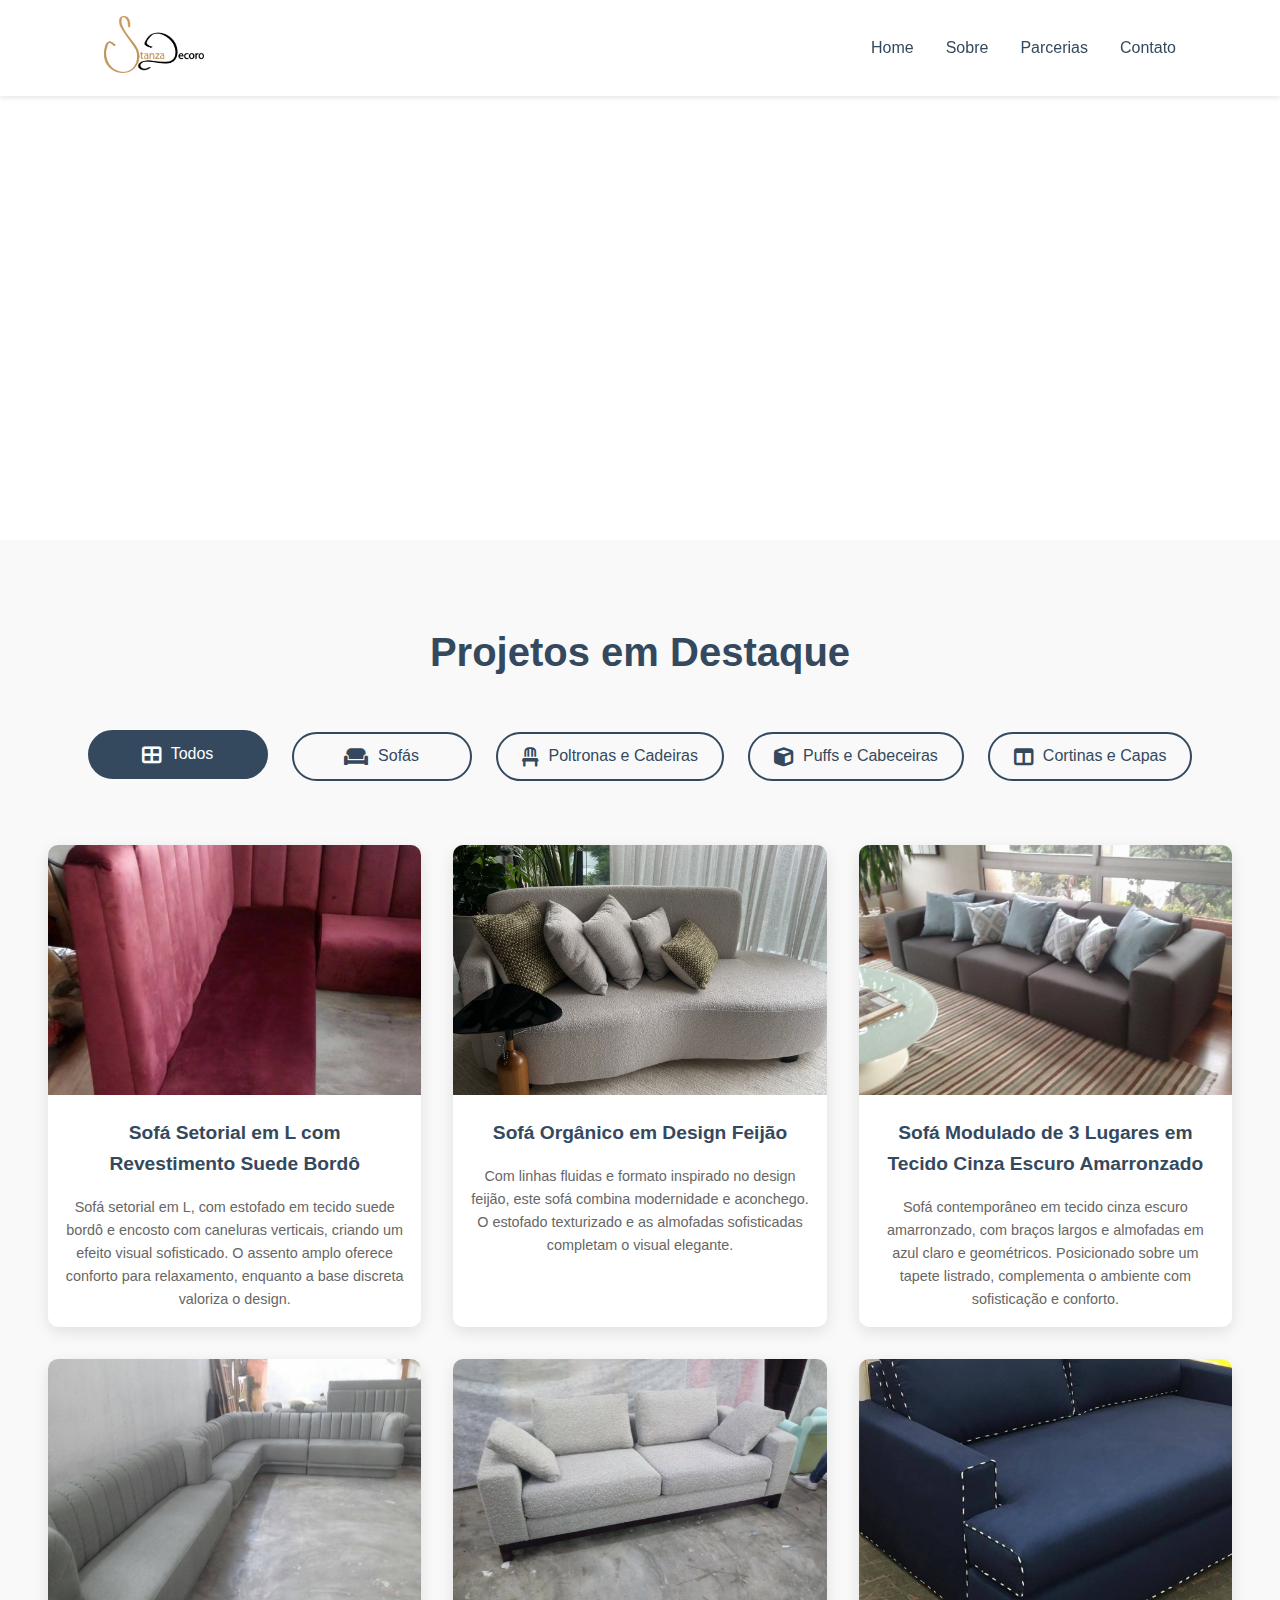
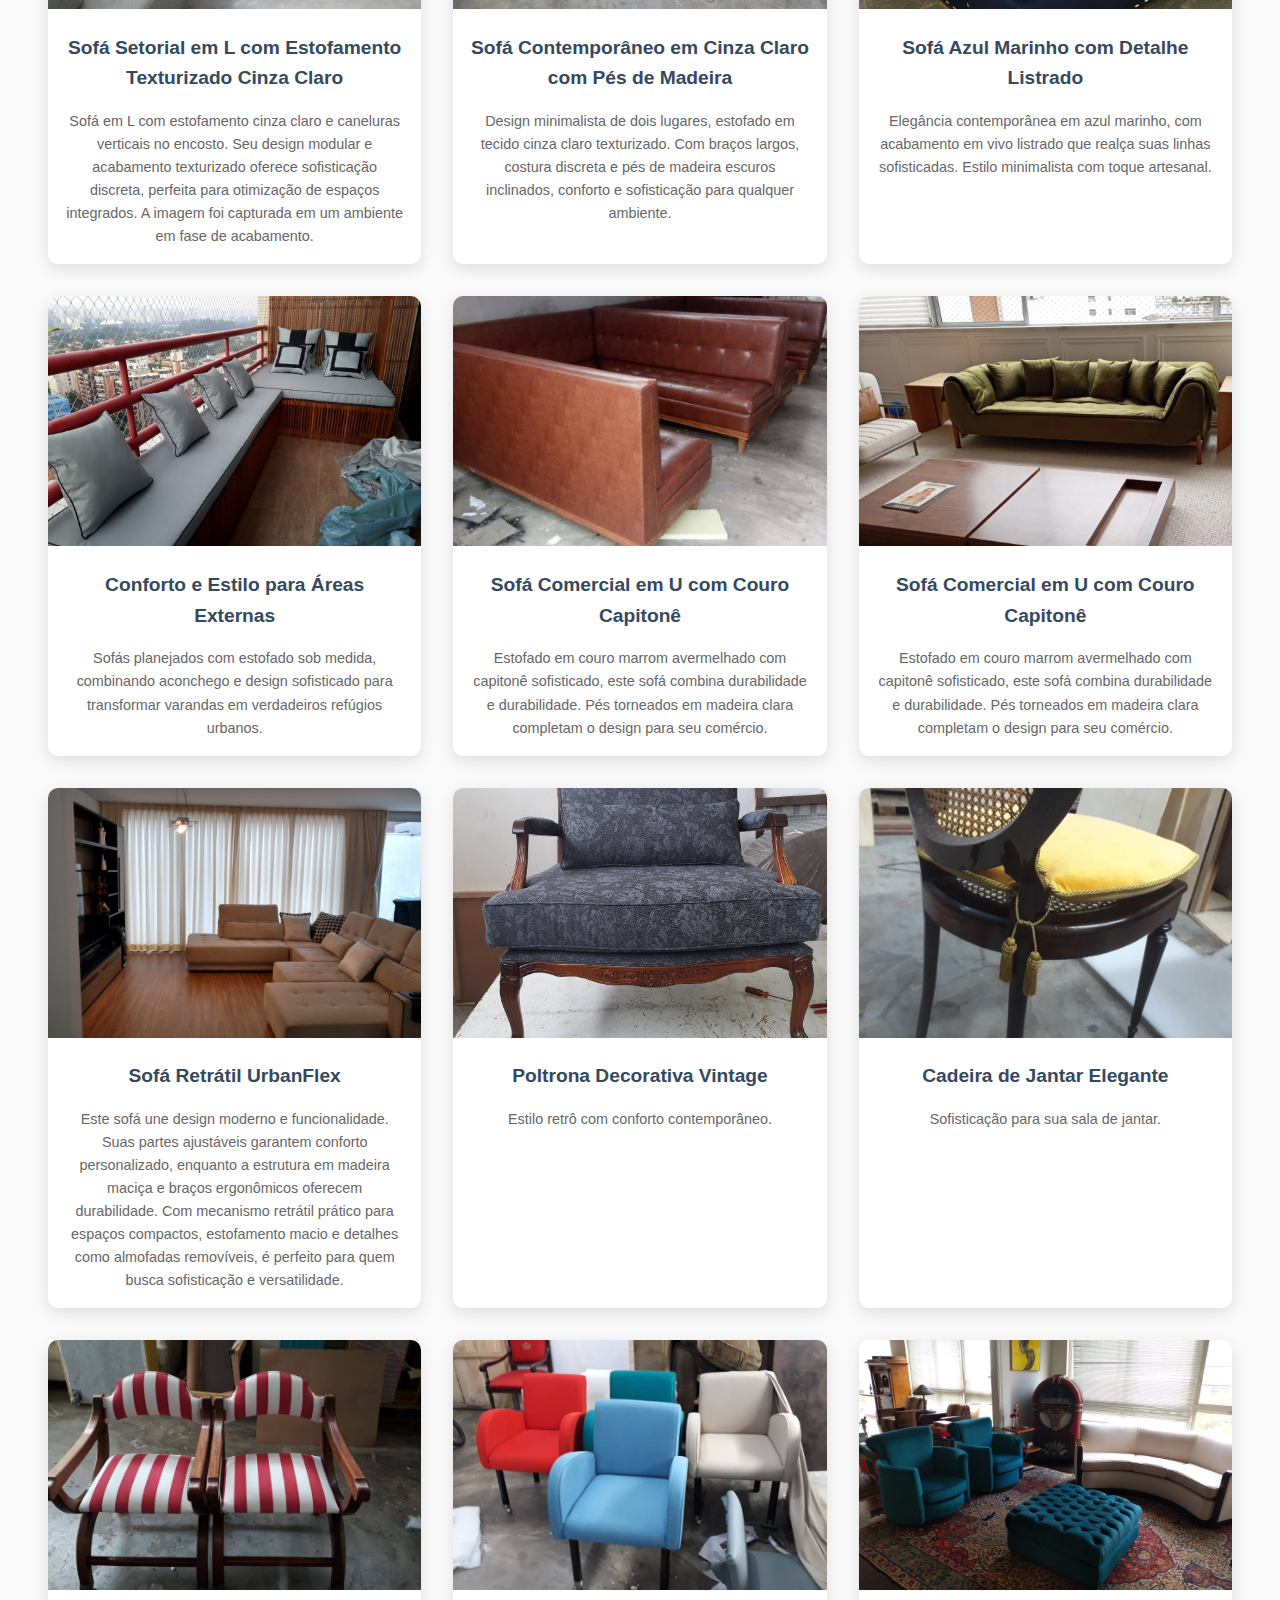
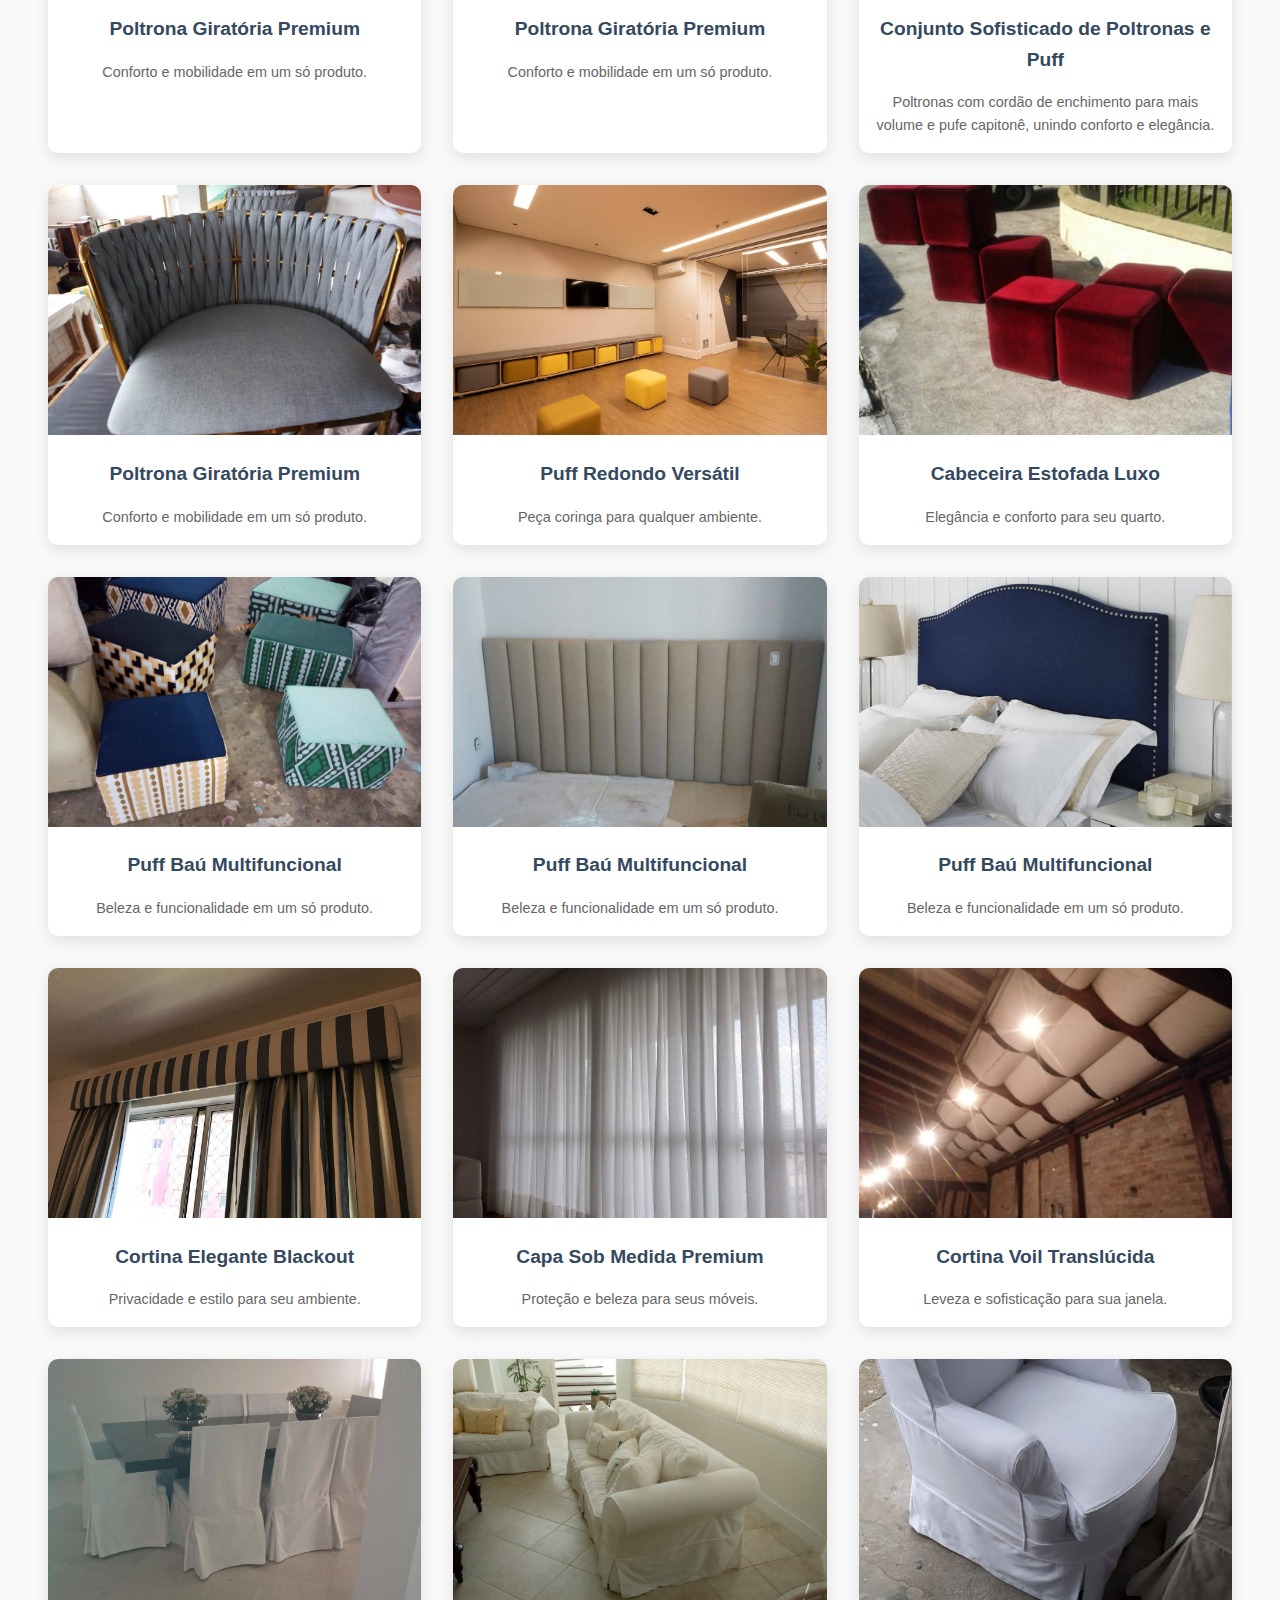
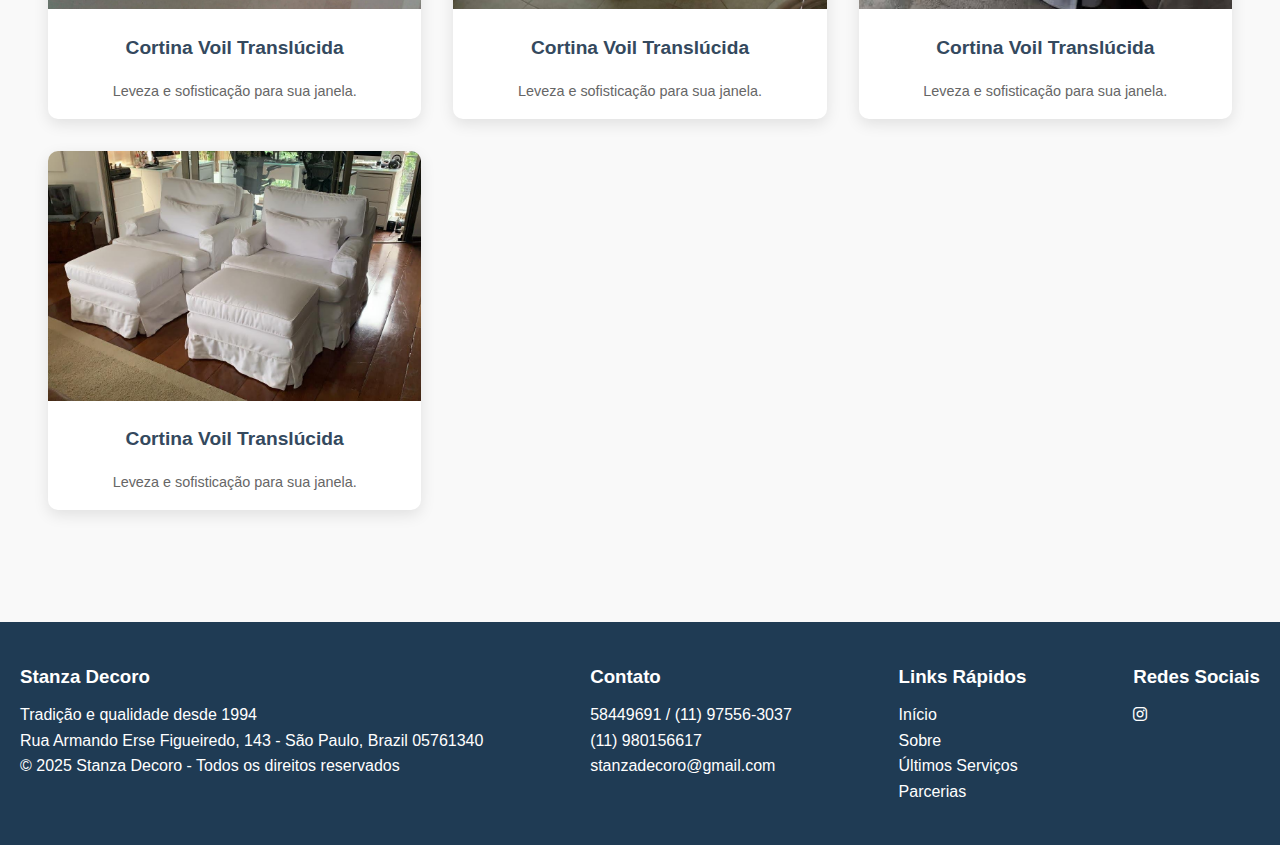
<file: stanza-decoro-main/stanza-decoro-main/portfolio.html>
<!DOCTYPE html>
<html lang="pt-BR">

<head>
    <meta charset="UTF-8">
    <meta name="viewport" content="width=device-width, initial-scale=1.0">
    <title>Portfólio - Stanza Decoro</title>
    <link rel="stylesheet" href="style.css">
    <link rel="stylesheet" href="https://cdnjs.cloudflare.com/ajax/libs/font-awesome/6.0.0/css/all.min.css">
    <link rel="apple-touch-icon" sizes="180x180" href="Nova pasta/apple-touch-icon.png">
    <link rel="icon" type="image/png" sizes="32x32" href="Nova pasta/favicon-32x32.png">
    <link rel="icon" type="image/png" sizes="16x16" href="Nova pasta/favicon-16x16.png">
    <link rel="manifest" href="/site.webmanifest">
</head>

<body>
    <header>
        <nav>
            <a href="index.html" class="logo"><img src="icon/Logo Stanza Decoro Grande.png" alt=""></a>
            <div class="menu-toggle">
                <span></span>
                <span></span>
                <span></span>
            </div>
            <ul class="nav-links">
                <li><a href="index.html">Home</a></li>
                <li><a href="index.html#sobre">Sobre</a></li>
                <li><a href="index.html#parceiros">Parcerias</a></li>
                <li><a href="index.html#contato">Contato</a></li>
            </ul>
        </nav>
    </header>

    <main>
        <section class="portfolio-hero fade-in">
            <div class="hero-content">
                <h1>Nosso Portfólio</h1>
                <p>Conheça nossos principais projetos e trabalhos de destaque</p>
            </div>
        </section>

        <section class="portfolio-gallery">
            <h2>Projetos em Destaque</h2>

            <div class="portfolio-filters">
                <button class="filter-button active" data-filter="todos">
                    <i class="fas fa-th-large filter-icon"></i>Todos
                </button>
                <button class="filter-button" data-filter="sofas">
                    <i class="fas fa-couch filter-icon"></i>Sofás
                </button>
                <button class="filter-button" data-filter="assentos">
                    <i class="fas fa-chair filter-icon"></i>Poltronas e Cadeiras
                </button>
                <button class="filter-button" data-filter="complementos">
                    <i class="fas fa-cube filter-icon"></i>Puffs e Cabeceiras
                </button>
                <button class="filter-button" data-filter="revestimentos">
                    <i class="fas fa-columns filter-icon"></i>Cortinas e Capas
                </button>
            </div>

            <div class="gallery-grid">
                <!-- Sofás -->
                <div class="gallery-item" data-category="sofas">
                    <img src="sofas/SOFA-1.jpg" alt="Sofá Moderno">
                    <h3>Sofá Setorial em L com Revestimento Suede Bordô</h3>
                    <p>Sofá setorial em L, com estofado em tecido suede bordô e encosto com caneluras verticais, criando um efeito visual sofisticado. O assento amplo oferece conforto para relaxamento, enquanto a base discreta valoriza o design.</p>
                </div>
                <div class="gallery-item" data-category="sofas">
                    <img src="sofas/SOFA-2.jpg" alt="Sofá Retrátil">
                    <h3>Sofá Orgânico em Design Feijão</h3>
                    <p>Com linhas fluidas e formato inspirado no design feijão, este sofá combina modernidade e aconchego. O estofado texturizado e as almofadas sofisticadas completam o visual elegante.</p>
                </div>
                <div class="gallery-item" data-category="sofas">
                    <img src="sofas/SOFA-3.jpg" alt="Sofá Chesterfield">
                    <h3>Sofá Modulado de 3 Lugares em Tecido Cinza Escuro Amarronzado</h3>
                    <p>Sofá contemporâneo em tecido cinza escuro amarronzado, com braços largos e almofadas em azul claro e geométricos. Posicionado sobre um tapete listrado, complementa o ambiente com sofisticação e conforto.</p>
                </div>
                <div class="gallery-item" data-category="sofas">
                    <img src="sofas/SOFA-4.jpg" alt="Sofá Modular">
                    <h3>Sofá Setorial em L com Estofamento Texturizado Cinza Claro</h3>
                    <p>Sofá em L com estofamento cinza claro e caneluras verticais no encosto. Seu design modular e acabamento texturizado oferece sofisticação discreta, perfeita para otimização de espaços integrados. A imagem foi capturada em um ambiente
                        em fase de acabamento.</p>
                </div>
                <div class="gallery-item" data-category="sofas">
                    <img src="sofas/SOFA-5.jpg" alt="Sofá de Canto">
                    <h3>Sofá Contemporâneo em Cinza Claro com Pés de Madeira</h3>
                    <p>Design minimalista de dois lugares, estofado em tecido cinza claro texturizado. Com braços largos, costura discreta e pés de madeira escuros inclinados, conforto e sofisticação para qualquer ambiente.</p>
                </div>
                <div class="gallery-item" data-category="sofas">
                    <img src="sofas/SOFA-6.jpg" alt="Sofá de Canto">
                    <h3>Sofá Azul Marinho com Detalhe Listrado</h3>
                    <p>Elegância contemporânea em azul marinho, com acabamento em vivo listrado que realça suas linhas sofisticadas. Estilo minimalista com toque artesanal.</p>
                </div>
                <div class="gallery-item" data-category="sofas">
                    <img src="sofas/SOFA-7.jpg" alt="Sofá de Canto">
                    <h3>Conforto e Estilo para Áreas Externas</h3>
                    <p>Sofás planejados com estofado sob medida, combinando aconchego e design sofisticado para transformar varandas em verdadeiros refúgios urbanos.</p>
                </div>
                <div class="gallery-item" data-category="sofas">
                    <img src="sofas/SOFA-8.jpg" alt="Sofá de Canto">
                    <h3>Sofá Comercial em U com Couro Capitonê</h3>
                    <p>Estofado em couro marrom avermelhado com capitonê sofisticado, este sofá combina durabilidade e durabilidade. Pés torneados em madeira clara completam o design para seu comércio.</p>
                </div>
                <div class="gallery-item" data-category="sofas">
                    <img src="sofas/SOFA-9.png" alt="Sofá de Canto">
                    <h3>Sofá Comercial em U com Couro Capitonê</h3>
                    <p>Estofado em couro marrom avermelhado com capitonê sofisticado, este sofá combina durabilidade e durabilidade. Pés torneados em madeira clara completam o design para seu comércio.</p>
                </div>
                <div class="gallery-item" data-category="sofas">
                    <img src="sofas/SOFA-10.jpg" alt="Sofá de Canto">
                    <h3>Sofá Retrátil UrbanFlex</h3>
                    <p>Este sofá une design moderno e funcionalidade. Suas partes ajustáveis garantem conforto personalizado, enquanto a estrutura em madeira maciça e braços ergonômicos oferecem durabilidade. Com mecanismo retrátil prático para espaços compactos, estofamento macio e detalhes como almofadas removíveis, é perfeito para quem busca sofisticação e versatilidade.</p>
                </div>

                <!-- Poltronas e Cadeiras -->
                <div class="gallery-item" data-category="assentos">
                    <img src="poltronas/20200513_093119.jpg" alt="Poltrona Decorativa">
                    <h3>Poltrona Decorativa Vintage</h3>
                    <p>Estilo retrô com conforto contemporâneo.</p>
                </div>
                <div class="gallery-item" data-category="assentos">
                    <img src="poltronas/20200727_204932.jpg" alt="Cadeira de Jantar">
                    <h3>Cadeira de Jantar Elegante</h3>
                    <p>Sofisticação para sua sala de jantar.</p>
                </div>
                <div class="gallery-item" data-category="assentos">
                    <img src="poltronas/IMG-20190423-WA0008.jpg" alt="Poltrona Giratória">
                    <h3>Poltrona Giratória Premium</h3>
                    <p>Conforto e mobilidade em um só produto.</p>
                </div>
                <div class="gallery-item" data-category="assentos">
                    <img src="poltronas/IMG-20190711-WA0051.jpg" alt="Poltrona Giratória">
                    <h3>Poltrona Giratória Premium</h3>
                    <p>Conforto e mobilidade em um só produto.</p>
                </div>
                <div class="gallery-item" data-category="assentos">
                    <img src="poltronas/IMG-20191024-WA0057.jpg" alt="Poltrona Giratória">
                    <h3>Conjunto Sofisticado de Poltronas e Puff</h3>
                    <p>Poltronas com cordão de enchimento para mais volume e pufe capitonê, unindo conforto e elegância.</p>
                </div>
                <div class="gallery-item" data-category="assentos">
                    <img src="poltronas/IMG_20210319_095009_332.jpg" alt="Poltrona Giratória">
                    <h3>Poltrona Giratória Premium</h3>
                    <p>Conforto e mobilidade em um só produto.</p>
                </div>



                <!-- Puffs e Cabeceiras -->
                <div class="gallery-item" data-category="complementos">
                    <img src="pufs/IMG-20180913-WA0009.jpg" alt="Puff Redondo">
                    <h3>Puff Redondo Versátil</h3>
                    <p>Peça coringa para qualquer ambiente.</p>
                </div>
                <div class="gallery-item" data-category="complementos">
                    <img src="pufs/IMG-20190221-WA0033.jpg" alt="Cabeceira Estofada">
                    <h3>Cabeceira Estofada Luxo</h3>
                    <p>Elegância e conforto para seu quarto.</p>
                </div>
                <div class="gallery-item" data-category="complementos">
                    <img src="pufs/IMG_20211228_200926_342.jpg" alt="Puff Baú">
                    <h3>Puff Baú Multifuncional</h3>
                    <p>Beleza e funcionalidade em um só produto.</p>
                </div>
                <div class="gallery-item" data-category="complementos">
                    <img src="cabeceiras/IMG-20180412-WA0011.jpg" alt="Puff Baú">
                    <h3>Puff Baú Multifuncional</h3>
                    <p>Beleza e funcionalidade em um só produto.</p>
                </div>
                <div class="gallery-item" data-category="complementos">
                    <img src="cabeceiras/IMG-20190308-WA0026.jpg" alt="Puff Baú">
                    <h3>Puff Baú Multifuncional</h3>
                    <p>Beleza e funcionalidade em um só produto.</p>
                </div>


                <!-- Cortinas e Capas -->
                <div class="gallery-item" data-category="revestimentos">
                    <img src="cortinas/IMG-20180727-WA0007.jpg" alt="Cortina Elegante">
                    <h3>Cortina Elegante Blackout</h3>
                    <p>Privacidade e estilo para seu ambiente.</p>
                </div>
                <div class="gallery-item" data-category="revestimentos">
                    <img src="cortinas/IMG-20181212-WA0016.jpg" alt="Capa Sob Medida">
                    <h3>Capa Sob Medida Premium</h3>
                    <p>Proteção e beleza para seus móveis.</p>
                </div>
                <div class="gallery-item" data-category="revestimentos">
                    <img src="cortinas/IMG-20190315-WA0006.jpg" alt="Cortina Voil">
                    <h3>Cortina Voil Translúcida</h3>
                    <p>Leveza e sofisticação para sua janela.</p>
                </div>
                <div class="gallery-item" data-category="revestimentos">
                    <img src="capas/IMG-20170926-WA0002.jpg" alt="Cortina Voil">
                    <h3>Cortina Voil Translúcida</h3>
                    <p>Leveza e sofisticação para sua janela.</p>
                </div>
                <div class="gallery-item" data-category="revestimentos">
                    <img src="capas/IMG-20190303-WA0010.jpg" alt="Cortina Voil">
                    <h3>Cortina Voil Translúcida</h3>
                    <p>Leveza e sofisticação para sua janela.</p>
                </div>
                <div class="gallery-item" data-category="revestimentos">
                    <img src="capas/IMG-20190705-WA0015.jpg" alt="Cortina Voil">
                    <h3>Cortina Voil Translúcida</h3>
                    <p>Leveza e sofisticação para sua janela.</p>
                </div>
                <div class="gallery-item" data-category="revestimentos">
                    <img src="capas/IMG-20191128-WA0014.jpg" alt="Cortina Voil">
                    <h3>Cortina Voil Translúcida</h3>
                    <p>Leveza e sofisticação para sua janela.</p>
                </div>

            </div>
        </section>
    </main>

    <div id="footer"></div>


    <script>
        fetch("footer.html")
            .then(response => response.text())
            .then(data => {
                document.getElementById("footer").innerHTML = data;
            })
            .catch(error => console.error("Erro ao carregar o footer:", error));
    </script>


    <script src="main.js"></script>
</body>

</html>
</file>
<file: style.css>
/* Reset e Estilos Base */
* {
    margin: 0;
    padding: 0;
    box-sizing: border-box;
}

html {
    scroll-behavior: smooth;
}

body {
    font-family: 'Arial', sans-serif;
    line-height: 1.6;
    color: #34495E;
}




/* Header e Navegação */
header {
    position: fixed;
    width: 100%;
    top: 0;
    z-index: 1000;
    background-color: rgba(255, 255, 255, 0.95);
    box-shadow: 0 2px 5px rgba(0, 0, 0, 0.1);
    transition: all 0.3s ease;
}

nav {
    display: flex;
    justify-content: space-between;
    align-items: center;
    padding: 1rem 5%;
    max-width: 1200px;
    margin: 0 auto;
}

.logo img {
    max-width: 100px;
    max-height: 100px;
    
}

.nav-links {
    display: flex;
    list-style: none;
    gap: 2rem;
    border-radius: 0px 0px 8px 0px;
}
.nav-links a {
    text-decoration: none;
    color: #34495E;
    font-weight: 500;
    transition: color 0.3s ease;
}

.nav-links a:hover {
    color: #9c8c7c;
}

/* Menu Toggle */
.menu-toggle {
    display: none;
    flex-direction: column;
    gap: 5px;
    cursor: pointer;
}

.menu-toggle span {
    width: 25px;
    height: 3px;
    background-color: #34495E;
    transition: all 0.3s ease;
}

.menu-toggle.active span:nth-child(1) {
    transform: rotate(45deg) translate(5px, 5px);
}

.menu-toggle.active span:nth-child(2) {
    opacity: 0;
}

.menu-toggle.active span:nth-child(3) {
    transform: rotate(-45deg) translate(5px, -5px);
}

/* Animação de surgimento */
.fade-in {
    opacity: 0;
    transform: translateY(50px);
    transition: opacity 0.8s ease, transform 0.8s ease;
}

.fade-in.visible {
    opacity: 1;
    transform: translateY(0);
}



.btn-portfolio:hover {
    color: rgb(50, 50, 50);
    background: rgba(255, 255, 255, 0.546);
    transform: scale(1.0);
    border-radius: 5px;
    border-color: black;
    border: black;
}


.btn:hover {
    transform: scale(1.1);
}



.fade-in {
    opacity: 0;
    transform: translateY(20px);
    transition: opacity 0.8s ease, transform 0.8s ease;
}

.fade-in.visible {
    opacity: 1;
    transform: translateY(0);
}



/* Estilos do Portfólio */
.portfolio-hero {
    height: 60vh;
    background: linear-gradient(rgba(0, 0, 0, 0.5), rgba(0, 0, 0, 0.5)),
                url('cabeceiras/cabeceiras-7.jpg') center/cover;
    display: flex;
    align-items: center;
    justify-content: center;
    text-align: center;
    color: white;
    padding: 0 1rem;
}

.portfolio-hero .hero-content {
    max-width: 800px;
}

.portfolio-hero h1 {
    font-size: 4rem;
    margin-bottom: 0rem;
    margin-top: 8rem;
}

.portfolio-hero p {
    font-size: 1.2rem;
    margin-bottom: 1rem;
}

/* Galeria do Portfólio */
.portfolio-gallery {
    text-align: center;
    padding: 5rem 1rem;
    background-color: #f9f9f9;
}

.portfolio-gallery h2 {
    font-size: 2.5rem;
    margin-bottom: 3rem;
    color: #34495E;
}

.gallery-grid {
    display: grid;
    grid-template-columns: repeat(auto-fit, minmax(300px, 1fr));
    gap: 2rem;
    max-width: 1200px;
    margin: 0 auto;
    padding: 0 1rem;
}

.gallery-item {
    background: white;
    border-radius: 10px;
    overflow: hidden;
    box-shadow: 0 5px 15px rgba(0, 0, 0, 0.1);
    transition: transform 0.3s ease;
}

.gallery-item:hover {
    transform: translateY(-5px);
}

.gallery-item img {
    width: 100%;
    height: 250px;
    object-fit: cover;
}

.gallery-item h3 {
    padding: 1rem;
    font-size: 1.3rem;
}

.gallery-item p {
    padding: 0 1rem 1rem;
    color: #666;
}


.btn {
    padding: 12px 24px;
    border-radius: 5px;
    font-size: 16px;
    transition: transform 0.2s ease;
}

/* Botões novos */
.btn {
    padding: 10px 20px;
    font-size: 16px;
    border-radius: 5px;
    transition: background 0.3s ease, transform 0.2s ease;
}

.btn:hover {
    transform: scale(1.1);
}

/* Estilo do botão na página inicial */
.hero-buttons {
    display: flex;
    gap: 15px;
    justify-content: center;
    margin-top: 20px;
}

.hero-buttons .btn-primary {
    background: #d9534f;
    color: white;
    border: none;
}

.hero-buttons .btn-primary:hover {
    background: #c9302c;
}

/* Estilo das logos de parceiros */
.partner-logo {
    filter: blur(4px);
    transition: filter 0.3s ease, transform 0.3s ease;
}

.partner-logo:hover {
    filter: blur(0);
    transform: scale(1.1);
}



/* Responsividade */
@media (max-width: 768px) {
    .portfolio-hero h1 {
        font-size: 2.5rem;
    }

    .gallery-grid {
        grid-template-columns: 1fr;
    }
}





/* Hero Section */
.hero, .page-hero {
    height: 100vh;
    width: 100%vh;
    
    background: linear-gradient(rgba(0, 0, 0, 0.5), rgba(0, 0, 0, 0.5)),
                url('cabeceiras/cabeceiras-7.jpg') center/cover;
    display: flex;
    align-items: center;
    justify-content: center;
    text-align: center;
    color: white;
    padding: 0 1rem;

}

.page-hero {
    height: 60vh;
}

.hero-content {
    max-width: 800px;
}

.hero h1, .page-hero h1 {
    font-size: 3.5rem;
    margin-bottom: 1rem;
}

.hero p, .page-hero p {
    font-size: 1.2rem;
    margin-bottom: 2rem;
}

.cta-button {
    display: inline-block;
    padding: 1rem 2rem;
    background-color: #9c8c7c;
    color: white;
    text-decoration: none;
    border-radius: 5px;
    transition: background-color 0.3s ease;
}

.btn-portfolio {
    margin: 5px;
    display: inline-block;
    padding: 1rem 2rem;
    font-size: 16px;
    
    color: white;
    background: transparent;
    

    border-radius: 5px;
    transition: background-color 0.3s ease, transform 0.2s ease;
    text-decoration: none;
}

.cta-button:hover {
    background-color: #847567;
}

/* Seções Gerais */
section {
    padding: 5rem 1rem;
}

section h2 {
    text-align: center;
    margin-bottom: 3rem;
    font-size: 2.5rem;
    color: #34495E;
}

/* Sobre */
.about {
    background-color: #f9f9f9;
}

.about-content {
    max-width: 1200px;
    margin: 0 auto;
    display: grid;
    grid-template-columns: 1fr 1fr;
    gap: 2rem;
    align-items: center;
}

.about-text {
    font-size: 1.1rem;
    line-height: 1.8;
}

.about-image img {
    width: 100%;
    border-radius: 10px;
    box-shadow: 0 5px 15px rgba(0, 0, 0, 0.1);
}

/* Serviços */
.services-grid {
    max-width: 1200px;
    margin: 0 auto;
    display: grid;
    grid-template-columns: repeat(auto-fit, minmax(300px, 1fr));
    gap: 2rem;
    padding: 0 1rem;
}

.service-card {
    background: white;
    border-radius: 10px;
    overflow: hidden;
    box-shadow: 0 5px 15px rgba(0, 0, 0, 0.1);
    transition: transform 0.3s ease;
}

.service-card:hover {
    transform: translateY(-5px);
}

.service-card img {
    width: 100%;
    height: 200px;
    object-fit: cover;
}

.service-card h3 {
    padding: 1rem;
    font-size: 1.3rem;
}

.service-card p {
    padding: 0 1rem 1rem;
    color: #34495E;
}



/* Parcerias */
.parceiros {
    text-align: center;
    padding: 40px 20px;
  }

.parceiros p {
    font-family: 'Raleway', sans-serif;
    font-size: 18px;
    text-align: center;
    font-weight: 500;
    color: #34495E;
}

  
.parceiros-container {
    display: flex;
    justify-content: center;  /* Centraliza horizontalmente */
    align-items: center;  /* Alinha verticalmente */
    gap: 30px; /* Espaçamento entre os logos */
    flex-wrap: wrap; /* Permite quebra de linha caso necessário */
    text-align: center;
}



.parceiros img {
    width: 150px;
    opacity: 0.5;
    transition: opacity 0.3s;
  }
.parceiros img:hover {
    opacity: 1;
    
  }

.parceiros img {
    width: 150px;
    transition: transform 0.3s ease-in-out;
}

.parceiros img:hover {
    transform: scale(1.2);
}


  





/* Depoimentos */
.testimonials {
    position: relative;
    overflow: hidden;
}

.testimonials-slider {
    display: flex;
    transition: transform 0.3s ease;
}

.testimonial-card {
    min-width: 100%;
    padding: 2rem;
}

.testimonial-content {
    max-width: 800px;
    margin: 0 auto;
    text-align: center;
    background: white;
    padding: 2rem;
    border-radius: 10px;
    box-shadow: 0 5px 15px rgba(0, 0, 0, 0.1);
}

.stars {
    color: #ffd700;
    margin-bottom: 1rem;
}

.testimonial-author {
    display: flex;
    align-items: center;
    justify-content: center;
    margin-top: 1.5rem;
}

.testimonial-author img {
    width: 60px;
    height: 60px;
    border-radius: 50%;
    margin-right: 1rem;
    object-fit: cover;
}

.testimonial-controls {
    position: absolute;
    bottom: 2rem;
    left: 50%;
    transform: translateX(-50%);
    display: flex;
    gap: 1rem;
}

.testimonial-controls button {
    background: #9c8c7c;
    border: none;
    color: white;
    width: 40px;
    height: 40px;
    border-radius: 50%;
    cursor: pointer;
    transition: background-color 0.3s ease;
}

.testimonial-controls button:hover {
    background: #847567;
}



/* Avaliações */
.reviews-grid {
    max-width: 1200px;
    margin: 0 auto;
    display: grid;
    grid-template-columns: repeat(auto-fit, minmax(300px, 1fr));
    gap: 2rem;
}

.review-card {
    background: white;
    padding: 2rem;
    border-radius: 10px;
    box-shadow: 0 5px 15px rgba(0, 0, 0, 0.1);
}

.reviewer {
    display: flex;
    align-items: center;
    margin-top: 1.5rem;
}

.reviewer img {
    width: 50px;
    height: 50px;
    border-radius: 50%;
    margin-right: 1rem;
    object-fit: cover;
}


/* Footer */
.footer {
    background-color: #1F3B54;
    color: white;
    padding: 40px 20px;
    text-align: left;
  }
  .footer-container {
    display: flex;
    justify-content: space-between;
    flex-wrap: wrap;
  }
  .footer-section h3 {
    margin-bottom: 10px;
    color: white;
  }
  .footer-section ul {
    list-style: none;
    padding: 0;
    
  }
  .footer-section ul li a {
    color: white;
    text-decoration: none;
  }
  .footer-section a {
    color: white;
    text-decoration: none;
  }

  .fa-facebook {
    color: white; /* Azul do Facebook */
}

.fa-instagram {
    color: white; /* Rosa do Instagram */
}

.body-logo h1 h2 h3 {
    font-family: 'Playfair Display';
}


/* Responsividade */
@media (max-width: 768px) {
    .menu-toggle {
        display: flex;
    }

    .nav-links {
        display: none;
        position: absolute;
        top: 100%;
        left: 0;
        width: 100%;
        background-color: white;
        flex-direction: column;
        padding: 1rem;
        text-align: center;
    }

    .nav-links.active {
        display: flex;
    }

    .hero h1, .page-hero h1 {
        font-size: 2.5rem;
    }

    .about-content,
    .contact-container {
        grid-template-columns: 1fr;
    }

    .services-grid {
        grid-template-columns: 1fr;
    }

    .testimonial-card {
        padding: 1rem;
    }

    .testimonial-content {
        padding: 1.5rem;
    }

    .reviews-grid {
        grid-template-columns: 1fr;
        padding: 0 1rem;
    }
}

/* Para telas menores (modo mobile) */
@media (max-width: 768px) {
    .nav-links {
        flex-direction: column;
        position: absolute;
        top: 95px;
        right: 10px;
        background: white;
        padding: 1rem;
        max-width: 200px;
        max-height: 400px;
        box-shadow: 0px 0px 6px rgba(0, 0, 0, 0.1);
    }
}

/* Para telas maiores (modo desktop) */
@media (min-width: 769px) {
    .nav-links {
        flex-direction: row;
        position: static; /* Mantém a posição padrão */
        background: transparent;
        max-width: none;
        max-height: none;
    }
}

/* Animações */
.fade-in {
    opacity: 0;
    transform: translateY(20px);
    animation: fadeIn 0.6s ease forwards;
}

@keyframes fadeIn {
    to {
        opacity: 1;
        transform: translateY(0);
    }
}

/* Header Scroll States */
.scroll-up {
    transform: translateY(0);
}

.scroll-down {
    transform: translateY(-100%);
}


/* Add these styles to your existing CSS */
.portfolio-filters {
    display: flex;
    justify-content: center;
    gap: 1.5rem;
    margin: 2rem 0;
    flex-wrap: wrap;
    padding: 0 1rem;
}

.filter-button {
    padding: 0.8rem 1.5rem;
    border: 2px solid #34495E;
    background: transparent;
    color: #34495E;
    border-radius: 25px;
    cursor: pointer;
    transition: all 0.3s ease;
    font-size: 1rem;
    font-weight: 500;
    min-width: 180px;
    display: flex;
    align-items: center;
    justify-content: center;
}

.filter-button:hover,
.filter-button.active {
    background: #34495E;
    color: white;
    transform: translateY(-2px);
}

.filter-icon {
    margin-right: 10px;
    font-size: 1.2em;
    vertical-align: middle;
}

.gallery-grid {
    display: grid;
    grid-template-columns: repeat(auto-fill, minmax(300px, 1fr));
    gap: 2rem;
    max-width: 1400px;
    margin: 0 auto;
    padding: 2rem;
}

.gallery-item {
    background: white;
    border-radius: 10px;
    overflow: hidden;
    box-shadow: 0 5px 15px rgba(0, 0, 0, 0.1);
    transition: all 0.5s ease;
    opacity: 1;
    transform: scale(1);
}

.gallery-item:hover {
    transform: translateY(-5px);
    box-shadow: 0 8px 20px rgba(0, 0, 0, 0.15);
}

.gallery-item img {
    width: 100%;
    height: 250px;
    object-fit: cover;
    transition: transform 0.3s ease;
}

.gallery-item:hover img {
    transform: scale(1.05);
}

.gallery-item h3 {
    padding: 1rem;
    margin: 0;
    font-size: 1.2rem;
    color: #34495E;
}

.gallery-item p {
    padding: 0 1rem 1rem;
    margin: 0;
    color: #666;
    font-size: 0.9rem;
}

.gallery-item.hidden {
    opacity: 0;
    transform: scale(0.8);
    display: none;
}

@media (max-width: 768px) {
    .filter-button {
        min-width: 150px;
        font-size: 0.9rem;
        padding: 0.7rem 1.2rem;
    }
    
    .portfolio-filters {
        gap: 1rem;
    }
}
</file>
<file: stanza-site/style.css>
/* Reset e Estilos Base */
* {
    margin: 0;
    padding: 0;
    box-sizing: border-box;
}

html {
    scroll-behavior: smooth;
}

body {
    font-family: 'Arial', sans-serif;
    line-height: 1.6;
    color: #34495E;
}




/* Header e Navegação */
header {
    position: fixed;
    width: 100%;
    top: 0;
    z-index: 1000;
    background-color: rgba(255, 255, 255, 0.95);
    box-shadow: 0 2px 5px rgba(0, 0, 0, 0.1);
    transition: all 0.3s ease;
}

nav {
    display: flex;
    justify-content: space-between;
    align-items: center;
    padding: 1rem 5%;
    max-width: 1200px;
    margin: 0 auto;
}

.logo {
    font-size: 1.5rem;
    font-weight: bold;
    color: #34495E;
    text-decoration: none;
}

.nav-links {
    display: flex;
    list-style: none;
    gap: 2rem;
}

.nav-links a {
    text-decoration: none;
    color: #34495E;
    font-weight: 500;
    transition: color 0.3s ease;
}

.nav-links a:hover {
    color: #9c8c7c;
}

.menu-toggle {
    display: none;
    flex-direction: column;
    gap: 5px;
    cursor: pointer;
}

.menu-toggle span {
    width: 25px;
    height: 3px;
    background-color: #34495E;
    transition: all 0.3s ease;
}


/* Animação de surgimento */
.fade-in {
    opacity: 0;
    transform: translateY(50px);
    transition: opacity 0.8s ease, transform 0.8s ease;
}

.fade-in.visible {
    opacity: 1;
    transform: translateY(0);
}



.btn-portfolio:hover {
    color: rgb(50, 50, 50);
    background: rgba(255, 255, 255, 0.546);
    transform: scale(1.0);
    border-radius: 5px;
    border-color: black;
    border: black;
}


.btn:hover {
    transform: scale(1.1);
}



.fade-in {
    opacity: 0;
    transform: translateY(20px);
    transition: opacity 0.8s ease, transform 0.8s ease;
}

.fade-in.visible {
    opacity: 1;
    transform: translateY(0);
}



/* Estilos do Portfólio */
.portfolio-hero {
    height: 60vh;
    background: linear-gradient(rgba(0, 0, 0, 0.5), rgba(0, 0, 0, 0.5)),
                url('https://images.unsplash.com/photo-1618221195710-dd6b41faaea6?w=1600') center/cover;
    display: flex;
    align-items: center;
    justify-content: center;
    text-align: center;
    color: white;
    padding: 0 1rem;
}

.portfolio-hero .hero-content {
    max-width: 800px;
}

.portfolio-hero h1 {
    font-size: 3rem;
    margin-bottom: 1rem;
}

.portfolio-hero p {
    font-size: 1.2rem;
    margin-bottom: 2rem;
}

/* Galeria do Portfólio */
.portfolio-gallery {
    text-align: center;
    padding: 5rem 1rem;
    background-color: #f9f9f9;
}

.portfolio-gallery h2 {
    font-size: 2.5rem;
    margin-bottom: 3rem;
    color: #34495E;
}

.gallery-grid {
    display: grid;
    grid-template-columns: repeat(auto-fit, minmax(300px, 1fr));
    gap: 2rem;
    max-width: 1200px;
    margin: 0 auto;
    padding: 0 1rem;
}

.gallery-item {
    background: white;
    border-radius: 10px;
    overflow: hidden;
    box-shadow: 0 5px 15px rgba(0, 0, 0, 0.1);
    transition: transform 0.3s ease;
}

.gallery-item:hover {
    transform: translateY(-5px);
}

.gallery-item img {
    width: 100%;
    height: 250px;
    object-fit: cover;
}

.gallery-item h3 {
    padding: 1rem;
    font-size: 1.3rem;
}

.gallery-item p {
    padding: 0 1rem 1rem;
    color: #666;
}


.btn {
    padding: 12px 24px;
    border-radius: 5px;
    font-size: 16px;
    transition: transform 0.2s ease;
}

/* Botões novos */
.btn {
    padding: 10px 20px;
    font-size: 16px;
    border-radius: 5px;
    transition: background 0.3s ease, transform 0.2s ease;
}

.btn:hover {
    transform: scale(1.1);
}

/* Estilo do botão na página inicial */
.hero-buttons {
    display: flex;
    gap: 15px;
    justify-content: center;
    margin-top: 20px;
}

.hero-buttons .btn-primary {
    background: #d9534f;
    color: white;
    border: none;
}

.hero-buttons .btn-primary:hover {
    background: #c9302c;
}

/* Estilo das logos de parceiros */
.partner-logo {
    filter: blur(4px);
    transition: filter 0.3s ease, transform 0.3s ease;
}

.partner-logo:hover {
    filter: blur(0);
    transform: scale(1.1);
}



/* Responsividade */
@media (max-width: 768px) {
    .portfolio-hero h1 {
        font-size: 2.5rem;
    }

    .gallery-grid {
        grid-template-columns: 1fr;
    }
}





/* Hero Section */
.hero, .page-hero {
    height: 100vh;
    background: linear-gradient(rgba(0, 0, 0, 0.5), rgba(0, 0, 0, 0.5)),
                url('https://images.unsplash.com/photo-1618221195710-dd6b41faaea6?w=1600') center/cover;
    display: flex;
    align-items: center;
    justify-content: center;
    text-align: center;
    color: white;
    padding: 0 1rem;
}

.page-hero {
    height: 60vh;
}

.hero-content {
    max-width: 800px;
}

.hero h1, .page-hero h1 {
    font-size: 3.5rem;
    margin-bottom: 1rem;
}

.hero p, .page-hero p {
    font-size: 1.2rem;
    margin-bottom: 2rem;
}

.cta-button {
    display: inline-block;
    padding: 1rem 2rem;
    background-color: #9c8c7c;
    color: white;
    text-decoration: none;
    border-radius: 5px;
    transition: background-color 0.3s ease;
}

.btn-portfolio {
    margin: 5px;
    display: inline-block;
    padding: 1rem 2rem;
    font-size: 16px;
    
    color: white;
    background: transparent;
    

    border-radius: 5px;
    transition: background-color 0.3s ease, transform 0.2s ease;
    text-decoration: none;
}

.cta-button:hover {
    background-color: #847567;
}

/* Seções Gerais */
section {
    padding: 5rem 1rem;
}

section h2 {
    text-align: center;
    margin-bottom: 3rem;
    font-size: 2.5rem;
    color: #34495E;
}

/* Sobre */
.about {
    background-color: #f9f9f9;
}

.about-content {
    max-width: 1200px;
    margin: 0 auto;
    display: grid;
    grid-template-columns: 1fr 1fr;
    gap: 2rem;
    align-items: center;
}

.about-text {
    font-size: 1.1rem;
    line-height: 1.8;
}

.about-image img {
    width: 100%;
    border-radius: 10px;
    box-shadow: 0 5px 15px rgba(0, 0, 0, 0.1);
}

/* Serviços */
.services-grid {
    max-width: 1200px;
    margin: 0 auto;
    display: grid;
    grid-template-columns: repeat(auto-fit, minmax(300px, 1fr));
    gap: 2rem;
    padding: 0 1rem;
}

.service-card {
    background: white;
    border-radius: 10px;
    overflow: hidden;
    box-shadow: 0 5px 15px rgba(0, 0, 0, 0.1);
    transition: transform 0.3s ease;
}

.service-card:hover {
    transform: translateY(-5px);
}

.service-card img {
    width: 100%;
    height: 200px;
    object-fit: cover;
}

.service-card h3 {
    padding: 1rem;
    font-size: 1.3rem;
}

.service-card p {
    padding: 0 1rem 1rem;
    color: #34495E;
}



/* Parcerias */
.parceiros {
    text-align: center;
    padding: 40px 20px;
  }

.parceiros p {
    font-family: 'Raleway', sans-serif;
    font-size: 18px;
    text-align: center;
    font-weight: 500;
    color: #34495E;
}

  
.parceiros-container {
    display: flex;
    justify-content: center;  /* Centraliza horizontalmente */
    align-items: center;  /* Alinha verticalmente */
    gap: 30px; /* Espaçamento entre os logos */
    flex-wrap: wrap; /* Permite quebra de linha caso necessário */
    text-align: center;
}



.parceiros img {
    width: 150px;
    opacity: 0.5;
    transition: opacity 0.3s;
  }
.parceiros img:hover {
    opacity: 1;
    
  }

.parceiros img {
    width: 150px;
    transition: transform 0.3s ease-in-out;
}

.parceiros img:hover {
    transform: scale(1.2);
}


  





/* Depoimentos */
.testimonials {
    position: relative;
    overflow: hidden;
}

.testimonials-slider {
    display: flex;
    transition: transform 0.3s ease;
}

.testimonial-card {
    min-width: 100%;
    padding: 2rem;
}

.testimonial-content {
    max-width: 800px;
    margin: 0 auto;
    text-align: center;
    background: white;
    padding: 2rem;
    border-radius: 10px;
    box-shadow: 0 5px 15px rgba(0, 0, 0, 0.1);
}

.stars {
    color: #ffd700;
    margin-bottom: 1rem;
}

.testimonial-author {
    display: flex;
    align-items: center;
    justify-content: center;
    margin-top: 1.5rem;
}

.testimonial-author img {
    width: 60px;
    height: 60px;
    border-radius: 50%;
    margin-right: 1rem;
    object-fit: cover;
}

.testimonial-controls {
    position: absolute;
    bottom: 2rem;
    left: 50%;
    transform: translateX(-50%);
    display: flex;
    gap: 1rem;
}

.testimonial-controls button {
    background: #9c8c7c;
    border: none;
    color: white;
    width: 40px;
    height: 40px;
    border-radius: 50%;
    cursor: pointer;
    transition: background-color 0.3s ease;
}

.testimonial-controls button:hover {
    background: #847567;
}



/* Avaliações */
.reviews-grid {
    max-width: 1200px;
    margin: 0 auto;
    display: grid;
    grid-template-columns: repeat(auto-fit, minmax(300px, 1fr));
    gap: 2rem;
}

.review-card {
    background: white;
    padding: 2rem;
    border-radius: 10px;
    box-shadow: 0 5px 15px rgba(0, 0, 0, 0.1);
}

.reviewer {
    display: flex;
    align-items: center;
    margin-top: 1.5rem;
}

.reviewer img {
    width: 50px;
    height: 50px;
    border-radius: 50%;
    margin-right: 1rem;
    object-fit: cover;
}


/* Footer */
.footer {
    background-color: #1F3B54;
    color: white;
    padding: 40px 20px;
    text-align: left;
  }
  .footer-container {
    display: flex;
    justify-content: space-between;
    flex-wrap: wrap;
  }
  .footer-section h3 {
    margin-bottom: 10px;
    color: white;
  }
  .footer-section ul {
    list-style: none;
    padding: 0;
    
  }
  .footer-section ul li a {
    color: white;
    text-decoration: none;
  }
  .footer-section a {
    color: white;
    text-decoration: none;
  }

  .fa-facebook {
    color: white; /* Azul do Facebook */
}

.fa-instagram {
    color: white; /* Rosa do Instagram */
}

.body-logo h1 h2 h3 {
    font-family: 'Playfair Display';
}


/* Responsividade */
@media (max-width: 768px) {
    .menu-toggle {
        display: flex;
    }

    .nav-links {
        display: none;
        position: absolute;
        top: 100%;
        left: 0;
        width: 100%;
        background-color: white;
        flex-direction: column;
        padding: 1rem;
        text-align: center;
    }

    .nav-links.active {
        display: flex;
    }

    .hero h1, .page-hero h1 {
        font-size: 2.5rem;
    }

    .about-content,
    .contact-container {
        grid-template-columns: 1fr;
    }

    .services-grid {
        grid-template-columns: 1fr;
    }

    .testimonial-card {
        padding: 1rem;
    }

    .testimonial-content {
        padding: 1.5rem;
    }

    .reviews-grid {
        grid-template-columns: 1fr;
        padding: 0 1rem;
    }
}

/* Animações */
.fade-in {
    opacity: 0;
    transform: translateY(20px);
    animation: fadeIn 0.6s ease forwards;
}

@keyframes fadeIn {
    to {
        opacity: 1;
        transform: translateY(0);
    }
}

/* Header Scroll States */
.scroll-up {
    transform: translateY(0);
}

.scroll-down {
    transform: translateY(-100%);
}


/* Add these styles to your existing CSS */
.portfolio-filters {
    display: flex;
    justify-content: center;
    gap: 1.5rem;
    margin: 2rem 0;
    flex-wrap: wrap;
    padding: 0 1rem;
}

.filter-button {
    padding: 0.8rem 1.5rem;
    border: 2px solid #34495E;
    background: transparent;
    color: #34495E;
    border-radius: 25px;
    cursor: pointer;
    transition: all 0.3s ease;
    font-size: 1rem;
    font-weight: 500;
    min-width: 180px;
    display: flex;
    align-items: center;
    justify-content: center;
}

.filter-button:hover,
.filter-button.active {
    background: #34495E;
    color: white;
    transform: translateY(-2px);
}

.filter-icon {
    margin-right: 10px;
    font-size: 1.2em;
    vertical-align: middle;
}

.gallery-grid {
    display: grid;
    grid-template-columns: repeat(auto-fill, minmax(300px, 1fr));
    gap: 2rem;
    max-width: 1400px;
    margin: 0 auto;
    padding: 2rem;
}

.gallery-item {
    background: white;
    border-radius: 10px;
    overflow: hidden;
    box-shadow: 0 5px 15px rgba(0, 0, 0, 0.1);
    transition: all 0.5s ease;
    opacity: 1;
    transform: scale(1);
}

.gallery-item:hover {
    transform: translateY(-5px);
    box-shadow: 0 8px 20px rgba(0, 0, 0, 0.15);
}

.gallery-item img {
    width: 100%;
    height: 250px;
    object-fit: cover;
    transition: transform 0.3s ease;
}

.gallery-item:hover img {
    transform: scale(1.05);
}

.gallery-item h3 {
    padding: 1rem;
    margin: 0;
    font-size: 1.2rem;
    color: #34495E;
}

.gallery-item p {
    padding: 0 1rem 1rem;
    margin: 0;
    color: #666;
    font-size: 0.9rem;
}

.gallery-item.hidden {
    opacity: 0;
    transform: scale(0.8);
    display: none;
}

@media (max-width: 768px) {
    .filter-button {
        min-width: 150px;
        font-size: 0.9rem;
        padding: 0.7rem 1.2rem;
    }
    
    .portfolio-filters {
        gap: 1rem;
    }
}
</file>
<file: stanza-decoro-main/stanza-decoro-main/style.css>
/* Reset e Estilos Base */
* {
    margin: 0;
    padding: 0;
    box-sizing: border-box;
}

html {
    scroll-behavior: smooth;
}

body {
    font-family: 'Arial', sans-serif;
    line-height: 1.6;
    color: #34495E;
}




/* Header e Navegação */
header {
    position: fixed;
    width: 100%;
    top: 0;
    z-index: 1000;
    background-color: rgba(255, 255, 255, 0.95);
    box-shadow: 0 2px 5px rgba(0, 0, 0, 0.1);
    transition: all 0.3s ease;
}

nav {
    display: flex;
    justify-content: space-between;
    align-items: center;
    padding: 1rem 5%;
    max-width: 1200px;
    margin: 0 auto;
}

.logo img {
    max-width: 100px;
    max-height: 100px;
    
}

.nav-links {
    display: flex;
    list-style: none;
    gap: 2rem;
    border-radius: 0px 0px 8px 0px;
}
.nav-links a {
    text-decoration: none;
    color: #34495E;
    font-weight: 500;
    transition: color 0.3s ease;
}

.nav-links a:hover {
    color: #9c8c7c;
}

/* Menu Toggle */
.menu-toggle {
    display: none;
    flex-direction: column;
    gap: 5px;
    cursor: pointer;
}

.menu-toggle span {
    width: 25px;
    height: 3px;
    background-color: #34495E;
    transition: all 0.3s ease;
}

.menu-toggle.active span:nth-child(1) {
    transform: rotate(45deg) translate(5px, 5px);
}

.menu-toggle.active span:nth-child(2) {
    opacity: 0;
}

.menu-toggle.active span:nth-child(3) {
    transform: rotate(-45deg) translate(5px, -5px);
}

/* Animação de surgimento */
.fade-in {
    opacity: 0;
    transform: translateY(50px);
    transition: opacity 0.8s ease, transform 0.8s ease;
}

.fade-in.visible {
    opacity: 1;
    transform: translateY(0);
}



.btn-portfolio:hover {
    color: rgb(50, 50, 50);
    background: rgba(255, 255, 255, 0.546);
    transform: scale(1.0);
    border-radius: 5px;
    border-color: black;
    border: black;
}


.btn:hover {
    transform: scale(1.1);
}



.fade-in {
    opacity: 0;
    transform: translateY(20px);
    transition: opacity 0.8s ease, transform 0.8s ease;
}

.fade-in.visible {
    opacity: 1;
    transform: translateY(0);
}



/* Estilos do Portfólio */
.portfolio-hero {
    height: 60vh;
    background: linear-gradient(rgba(0, 0, 0, 0.5), rgba(0, 0, 0, 0.5)),
                url('https://images.unsplash.com/photo-1618221195710-dd6b41faaea6?w=1600') center/cover;
    display: flex;
    align-items: center;
    justify-content: center;
    text-align: center;
    color: white;
    padding: 0 1rem;
}

.portfolio-hero .hero-content {
    max-width: 800px;
}

.portfolio-hero h1 {
    font-size: 3rem;
    margin-bottom: 1rem;
}

.portfolio-hero p {
    font-size: 1.2rem;
    margin-bottom: 2rem;
}

/* Galeria do Portfólio */
.portfolio-gallery {
    text-align: center;
    padding: 5rem 1rem;
    background-color: #f9f9f9;
}

.portfolio-gallery h2 {
    font-size: 2.5rem;
    margin-bottom: 3rem;
    color: #34495E;
}

.gallery-grid {
    display: grid;
    grid-template-columns: repeat(auto-fit, minmax(300px, 1fr));
    gap: 2rem;
    max-width: 1200px;
    margin: 0 auto;
    padding: 0 1rem;
}

.gallery-item {
    background: white;
    border-radius: 10px;
    overflow: hidden;
    box-shadow: 0 5px 15px rgba(0, 0, 0, 0.1);
    transition: transform 0.3s ease;
}

.gallery-item:hover {
    transform: translateY(-5px);
}

.gallery-item img {
    width: 100%;
    height: 250px;
    object-fit: cover;
}

.gallery-item h3 {
    padding: 1rem;
    font-size: 1.3rem;
}

.gallery-item p {
    padding: 0 1rem 1rem;
    color: #666;
}


.btn {
    padding: 12px 24px;
    border-radius: 5px;
    font-size: 16px;
    transition: transform 0.2s ease;
}

/* Botões novos */
.btn {
    padding: 10px 20px;
    font-size: 16px;
    border-radius: 5px;
    transition: background 0.3s ease, transform 0.2s ease;
}

.btn:hover {
    transform: scale(1.1);
}

/* Estilo do botão na página inicial */
.hero-buttons {
    display: flex;
    gap: 15px;
    justify-content: center;
    margin-top: 20px;
}

.hero-buttons .btn-primary {
    background: #d9534f;
    color: white;
    border: none;
}

.hero-buttons .btn-primary:hover {
    background: #c9302c;
}

/* Estilo das logos de parceiros */
.partner-logo {
    filter: blur(4px);
    transition: filter 0.3s ease, transform 0.3s ease;
}

.partner-logo:hover {
    filter: blur(0);
    transform: scale(1.1);
}



/* Responsividade */
@media (max-width: 768px) {
    .portfolio-hero h1 {
        font-size: 2.5rem;
    }

    .gallery-grid {
        grid-template-columns: 1fr;
    }
}





/* Hero Section */
.hero, .page-hero {
    height: 100vh;
    background: linear-gradient(rgba(0, 0, 0, 0.5), rgba(0, 0, 0, 0.5)),
                url('https://images.unsplash.com/photo-1618221195710-dd6b41faaea6?w=1600') center/cover;
    display: flex;
    align-items: center;
    justify-content: center;
    text-align: center;
    color: white;
    padding: 0 1rem;
}

.page-hero {
    height: 60vh;
}

.hero-content {
    max-width: 800px;
}

.hero h1, .page-hero h1 {
    font-size: 3.5rem;
    margin-bottom: 1rem;
}

.hero p, .page-hero p {
    font-size: 1.2rem;
    margin-bottom: 2rem;
}

.cta-button {
    display: inline-block;
    padding: 1rem 2rem;
    background-color: #9c8c7c;
    color: white;
    text-decoration: none;
    border-radius: 5px;
    transition: background-color 0.3s ease;
}

.btn-portfolio {
    margin: 5px;
    display: inline-block;
    padding: 1rem 2rem;
    font-size: 16px;
    
    color: white;
    background: transparent;
    

    border-radius: 5px;
    transition: background-color 0.3s ease, transform 0.2s ease;
    text-decoration: none;
}

.cta-button:hover {
    background-color: #847567;
}

/* Seções Gerais */
section {
    padding: 5rem 1rem;
}

section h2 {
    text-align: center;
    margin-bottom: 3rem;
    font-size: 2.5rem;
    color: #34495E;
}

/* Sobre */
.about {
    background-color: #f9f9f9;
}

.about-content {
    max-width: 1200px;
    margin: 0 auto;
    display: grid;
    grid-template-columns: 1fr 1fr;
    gap: 2rem;
    align-items: center;
}

.about-text {
    font-size: 1.1rem;
    line-height: 1.8;
}

.about-image img {
    width: 100%;
    border-radius: 10px;
    box-shadow: 0 5px 15px rgba(0, 0, 0, 0.1);
}

/* Serviços */
.services-grid {
    max-width: 1200px;
    margin: 0 auto;
    display: grid;
    grid-template-columns: repeat(auto-fit, minmax(300px, 1fr));
    gap: 2rem;
    padding: 0 1rem;
}

.service-card {
    background: white;
    border-radius: 10px;
    overflow: hidden;
    box-shadow: 0 5px 15px rgba(0, 0, 0, 0.1);
    transition: transform 0.3s ease;
}

.service-card:hover {
    transform: translateY(-5px);
}

.service-card img {
    width: 100%;
    height: 200px;
    object-fit: cover;
}

.service-card h3 {
    padding: 1rem;
    font-size: 1.3rem;
}

.service-card p {
    padding: 0 1rem 1rem;
    color: #34495E;
}



/* Parcerias */
.parceiros {
    text-align: center;
    padding: 40px 20px;
  }

.parceiros p {
    font-family: 'Raleway', sans-serif;
    font-size: 18px;
    text-align: center;
    font-weight: 500;
    color: #34495E;
}

  
.parceiros-container {
    display: flex;
    justify-content: center;  /* Centraliza horizontalmente */
    align-items: center;  /* Alinha verticalmente */
    gap: 30px; /* Espaçamento entre os logos */
    flex-wrap: wrap; /* Permite quebra de linha caso necessário */
    text-align: center;
}



.parceiros img {
    width: 150px;
    opacity: 0.5;
    transition: opacity 0.3s;
  }
.parceiros img:hover {
    opacity: 1;
    
  }

.parceiros img {
    width: 150px;
    transition: transform 0.3s ease-in-out;
}

.parceiros img:hover {
    transform: scale(1.2);
}


  





/* Depoimentos */
.testimonials {
    position: relative;
    overflow: hidden;
}

.testimonials-slider {
    display: flex;
    transition: transform 0.3s ease;
}

.testimonial-card {
    min-width: 100%;
    padding: 2rem;
}

.testimonial-content {
    max-width: 800px;
    margin: 0 auto;
    text-align: center;
    background: white;
    padding: 2rem;
    border-radius: 10px;
    box-shadow: 0 5px 15px rgba(0, 0, 0, 0.1);
}

.stars {
    color: #ffd700;
    margin-bottom: 1rem;
}

.testimonial-author {
    display: flex;
    align-items: center;
    justify-content: center;
    margin-top: 1.5rem;
}

.testimonial-author img {
    width: 60px;
    height: 60px;
    border-radius: 50%;
    margin-right: 1rem;
    object-fit: cover;
}

.testimonial-controls {
    position: absolute;
    bottom: 2rem;
    left: 50%;
    transform: translateX(-50%);
    display: flex;
    gap: 1rem;
}

.testimonial-controls button {
    background: #9c8c7c;
    border: none;
    color: white;
    width: 40px;
    height: 40px;
    border-radius: 50%;
    cursor: pointer;
    transition: background-color 0.3s ease;
}

.testimonial-controls button:hover {
    background: #847567;
}



/* Avaliações */
.reviews-grid {
    max-width: 1200px;
    margin: 0 auto;
    display: grid;
    grid-template-columns: repeat(auto-fit, minmax(300px, 1fr));
    gap: 2rem;
}

.review-card {
    background: white;
    padding: 2rem;
    border-radius: 10px;
    box-shadow: 0 5px 15px rgba(0, 0, 0, 0.1);
}

.reviewer {
    display: flex;
    align-items: center;
    margin-top: 1.5rem;
}

.reviewer img {
    width: 50px;
    height: 50px;
    border-radius: 50%;
    margin-right: 1rem;
    object-fit: cover;
}


/* Footer */
.footer {
    background-color: #1F3B54;
    color: white;
    padding: 40px 20px;
    text-align: left;
  }
  .footer-container {
    display: flex;
    justify-content: space-between;
    flex-wrap: wrap;
  }
  .footer-section h3 {
    margin-bottom: 10px;
    color: white;
  }
  .footer-section ul {
    list-style: none;
    padding: 0;
    
  }
  .footer-section ul li a {
    color: white;
    text-decoration: none;
  }
  .footer-section a {
    color: white;
    text-decoration: none;
  }

  .fa-facebook {
    color: white; /* Azul do Facebook */
}

.fa-instagram {
    color: white; /* Rosa do Instagram */
}

.body-logo h1 h2 h3 {
    font-family: 'Playfair Display';
}


/* Responsividade */
@media (max-width: 768px) {
    .menu-toggle {
        display: flex;
    }

    .nav-links {
        display: none;
        position: absolute;
        top: 100%;
        left: 0;
        width: 100%;
        background-color: white;
        flex-direction: column;
        padding: 1rem;
        text-align: center;
    }

    .nav-links.active {
        display: flex;
    }

    .hero h1, .page-hero h1 {
        font-size: 2.5rem;
    }

    .about-content,
    .contact-container {
        grid-template-columns: 1fr;
    }

    .services-grid {
        grid-template-columns: 1fr;
    }

    .testimonial-card {
        padding: 1rem;
    }

    .testimonial-content {
        padding: 1.5rem;
    }

    .reviews-grid {
        grid-template-columns: 1fr;
        padding: 0 1rem;
    }
}

/* Para telas menores (modo mobile) */
@media (max-width: 768px) {
    .nav-links {
        flex-direction: column;
        position: absolute;
        top: 95px;
        right: 10px;
        background: white;
        padding: 1rem;
        max-width: 200px;
        max-height: 400px;
        box-shadow: 0px 0px 6px rgba(0, 0, 0, 0.1);
    }
}

/* Para telas maiores (modo desktop) */
@media (min-width: 769px) {
    .nav-links {
        flex-direction: row;
        position: static; /* Mantém a posição padrão */
        background: transparent;
        max-width: none;
        max-height: none;
    }
}

/* Animações */
.fade-in {
    opacity: 0;
    transform: translateY(20px);
    animation: fadeIn 0.6s ease forwards;
}

@keyframes fadeIn {
    to {
        opacity: 1;
        transform: translateY(0);
    }
}

/* Header Scroll States */
.scroll-up {
    transform: translateY(0);
}

.scroll-down {
    transform: translateY(-100%);
}


/* Add these styles to your existing CSS */
.portfolio-filters {
    display: flex;
    justify-content: center;
    gap: 1.5rem;
    margin: 2rem 0;
    flex-wrap: wrap;
    padding: 0 1rem;
}

.filter-button {
    padding: 0.8rem 1.5rem;
    border: 2px solid #34495E;
    background: transparent;
    color: #34495E;
    border-radius: 25px;
    cursor: pointer;
    transition: all 0.3s ease;
    font-size: 1rem;
    font-weight: 500;
    min-width: 180px;
    display: flex;
    align-items: center;
    justify-content: center;
}

.filter-button:hover,
.filter-button.active {
    background: #34495E;
    color: white;
    transform: translateY(-2px);
}

.filter-icon {
    margin-right: 10px;
    font-size: 1.2em;
    vertical-align: middle;
}

.gallery-grid {
    display: grid;
    grid-template-columns: repeat(auto-fill, minmax(300px, 1fr));
    gap: 2rem;
    max-width: 1400px;
    margin: 0 auto;
    padding: 2rem;
}

.gallery-item {
    background: white;
    border-radius: 10px;
    overflow: hidden;
    box-shadow: 0 5px 15px rgba(0, 0, 0, 0.1);
    transition: all 0.5s ease;
    opacity: 1;
    transform: scale(1);
}

.gallery-item:hover {
    transform: translateY(-5px);
    box-shadow: 0 8px 20px rgba(0, 0, 0, 0.15);
}

.gallery-item img {
    width: 100%;
    height: 250px;
    object-fit: cover;
    transition: transform 0.3s ease;
}

.gallery-item:hover img {
    transform: scale(1.05);
}

.gallery-item h3 {
    padding: 1rem;
    margin: 0;
    font-size: 1.2rem;
    color: #34495E;
}

.gallery-item p {
    padding: 0 1rem 1rem;
    margin: 0;
    color: #666;
    font-size: 0.9rem;
}

.gallery-item.hidden {
    opacity: 0;
    transform: scale(0.8);
    display: none;
}

@media (max-width: 768px) {
    .filter-button {
        min-width: 150px;
        font-size: 0.9rem;
        padding: 0.7rem 1.2rem;
    }
    
    .portfolio-filters {
        gap: 1rem;
    }
}
</file>
